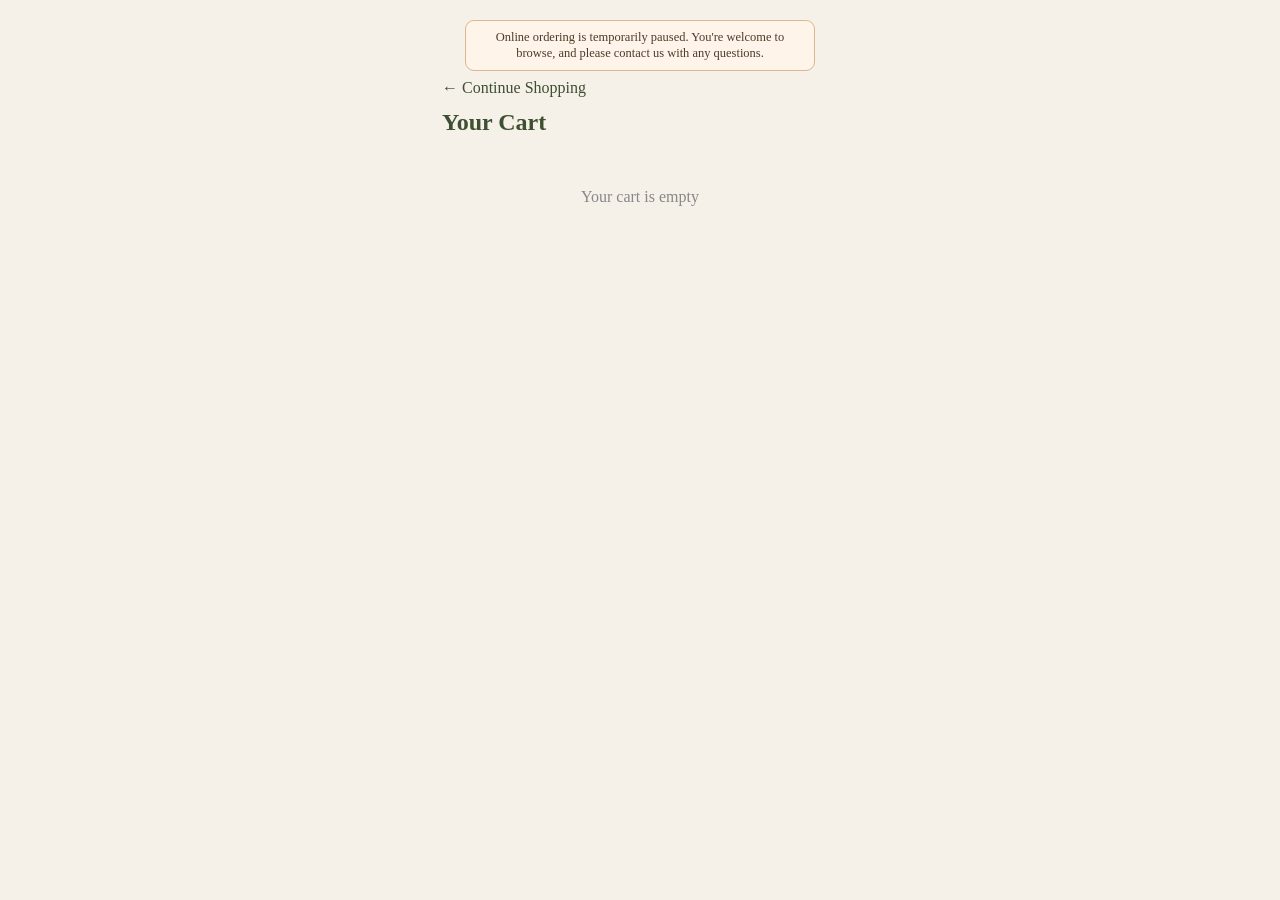
<file: cart.html>
<!DOCTYPE html>
<html lang="en">
<head>
  <meta charset="UTF-8">
  <meta name="viewport" content="width=device-width, initial-scale=1.0">
  <title>Cart - Wildwood & Willow</title>
  <link rel="stylesheet" href="css/style.css">
  <style>
    /* Detail pages may be taller than one screen; keep homepage sizing untouched. */
    html, body { height: auto; min-height: 100%; overflow-x: hidden; overflow-y: auto; }
    body { display: block; min-height: 100dvh; }
    .cart-page { padding: 12px 12px 32px; max-width: 420px; margin: 0 auto; background: #f5f0e8; min-height: 100dvh; }
    .cart-item { display: flex; gap: 10px; padding: 8px 0; border-bottom: 1px solid #eee; align-items: center; }
    .cart-item img { width: 60px; height: 60px; object-fit: contain; background: #faf8f5; border-radius: 4px; }
    .cart-item .info { flex: 1; min-width: 0; overflow-wrap: anywhere; }
    .cart-item .title { font-weight: bold; font-size: 0.9rem; }
    .cart-item .price { color: #c17a4a; font-size: 0.85rem; }
    .remove-btn { background: none; border: none; color: #75665a; font-size: 0.78rem; cursor: pointer; padding: 6px; }
    .qty-controls { display: flex; align-items: center; gap: 8px; margin-top: 7px; }
    .qty-btn { width: 30px; height: 30px; border: 1px solid #c5b9ab; border-radius: 6px; background: white; color: #3e4f32; font-size: 1.05rem; cursor: pointer; }
    .qty-value { min-width: 14px; text-align: center; font-size: .9rem; }
    .cart-summary { text-align: right; margin: 12px 0 6px; font-weight: bold; color: #3e4f32; }
    .checkout-note { color: #665b50; text-align: center; font-size: .8rem; line-height: 1.35; margin-top: 8px; }
    .checkout-btn:disabled { opacity: .55; cursor: not-allowed; }
    .checkout-btn { background: #c17a4a; color: white; border: none; padding: 12px; border-radius: 20px; width: 100%; margin-top: 16px; font-size: 1rem; }
    #guest-checkout label { display: block; margin: 10px 0; }
    #guest-checkout input, #guest-checkout select { display: block; box-sizing: border-box; width: 100%; padding: 9px; font: inherit; }
    #guest-receipt { overflow-wrap: anywhere; }
    .empty { text-align: center; padding: 40px 0; color: #888; }
  </style>
  <script src="/js/store-status.js?v=7" defer></script>
  <script src="/js/catalog.js?v=5"></script>
</head>
<body>
  <div class="cart-page">
    <a href="index.html" style="color:#3e4f32; text-decoration:none;">← Continue Shopping</a>
    <h2 style="color:#3e4f32; margin: 12px 0;">Your Cart</h2>
    <p id="cart-check-status" class="checkout-note" role="status">Checking current product details…</p>
    <div id="cart-items"></div>
    <form id="coupon-form" hidden style="margin:14px 0">
      <label for="coupon-code">Coupon code</label>
      <div style="display:flex;gap:6px;margin-top:5px"><input id="coupon-code" maxlength="80" autocomplete="off" style="min-width:0;flex:1;padding:9px;border:1px solid #c5b9ab;border-radius:6px"><button type="submit" class="qty-btn" style="width:auto;padding:0 12px">Apply</button><button type="button" id="coupon-remove" class="remove-btn">Remove</button></div>
      <p id="coupon-status" class="checkout-note" role="status"></p>
    </form>
    <div id="total" style="text-align:right; margin-top:12px; font-weight:bold;"></div>
    <form id="guest-checkout" hidden>
      <h3>Checkout</h3>
      <label>Name<input name="customerName" autocomplete="name" maxlength="120" required></label>
      <label>Email<input name="email" type="email" autocomplete="email" maxlength="200" required></label>
      <label>Phone <span>(optional)</span><input name="phone" type="tel" autocomplete="tel" maxlength="40"></label>
      <label>Street address<input name="street" autocomplete="address-line1" maxlength="150" required></label>
      <label>Apartment or unit <span>(optional)</span><input name="unit" autocomplete="address-line2" maxlength="80"></label>
      <label>City<input name="city" autocomplete="address-level2" maxlength="100" required></label>
      <label>State<input name="region" autocomplete="address-level1" maxlength="50" required></label>
      <label>U.S. ZIP code<input name="postalCode" inputmode="numeric" pattern="[0-9]{5}(-[0-9]{4})?" autocomplete="postal-code" maxlength="20" required></label>
      <label>Payment method<select name="paymentMethod" required><option value="">Choose a method</option><option value="cashapp">Cash App</option><option value="venmo">Venmo</option></select></label>
      <button class="checkout-btn" type="submit">Place order</button>
      <p id="guest-status" role="status"></p>
    </form>
    <section id="guest-receipt" hidden aria-label="Order confirmation">
      <h3>Order saved</h3>
      <p id="guest-order-detail"></p>
      <a id="guest-pay" target="_blank" rel="noopener noreferrer" hidden>Open payment app</a>
    </section>
    <section id="manual-payment" hidden aria-label="Manual payment options">
      <p class="checkout-note">Contact the store first to place your order and confirm your shipping details, coupon eligibility and final amount. Paying through these links does not submit an order or confirm payment on this site.</p>
      <a class="checkout-btn" style="display:block;text-align:center" href="https://venmo.com/u/WWBotanicals26" target="_blank" rel="noopener noreferrer">Open Venmo</a>
      <a class="checkout-btn" style="display:block;text-align:center" href="https://cash.app/$WWBotanicals26" target="_blank" rel="noopener noreferrer">Open Cash App</a>
    </section>
  </div>

  <script>
    let checkedItems = [];
    const ordersWorker = 'https://wildwood-willow-orders.jeromeleegriffin.workers.dev';
    const guestForm = document.getElementById('guest-checkout');
    const guestReceipt = document.getElementById('guest-receipt');
    const guestStatus = document.getElementById('guest-status');
    const guestButton = guestForm.querySelector('button[type="submit"]');
    let guestAvailable = false, guestSubmitting = false, displayedTotalCents = null;
    const checkoutRequests = new Map();
    let reviewedQuote;

    async function refreshGuestAvailability() {
      try {
        const response = await fetch(ordersWorker + '/health', {cache:'no-store'});
        guestAvailable = response.ok && (await response.json()).mode === 'guest-and-test';
      } catch {
        guestAvailable = false;
      }
      const cart = readCart();
      renderCart(cart, checkedSource !== JSON.stringify(cart));
    }

    guestForm.addEventListener('submit', async event => {
      event.preventDefault();
      const cart = readCart();
      const source = JSON.stringify(cart);
      if (guestForm.hidden || guestSubmitting || !guestAvailable ||
          !window.WWStoreAvailability?.isOrderingAllowed() || checkedSource !== source || !cart.length) return;
      const fields = Object.fromEntries(new FormData(guestForm));
      const quantities = new Map();
      for (const item of cart) quantities.set(item.slug, (quantities.get(item.slug) || 0) + itemQty(item));
      const details = {
        customerName:fields.customerName,email:fields.email,phone:fields.phone,
        address:{street:fields.street,unit:fields.unit,city:fields.city,region:fields.region,postalCode:fields.postalCode},
        items:Array.from(quantities, ([slug,qty]) => ({slug,qty})),coupon:activeCoupon,
        paymentMethod:fields.paymentMethod
      };
      const quoteKey = JSON.stringify(details);
      const expectedTotalCents = reviewedQuote?.key === quoteKey ? reviewedQuote.total : displayedTotalCents;
      guestSubmitting = true;
      guestButton.disabled = true;
      guestStatus.textContent = 'Saving your order…';
      try {
        const digest = await crypto.subtle.digest('SHA-256', new TextEncoder().encode(JSON.stringify(details)));
        const key = 'ww-guest-order:' + Array.from(new Uint8Array(digest), byte => byte.toString(16).padStart(2,'0')).join('');
        let requestId = checkoutRequests.get(key);
        try { requestId ||= sessionStorage.getItem(key); } catch {}
        requestId ||= crypto.randomUUID();
        checkoutRequests.set(key,requestId);
        try { sessionStorage.setItem(key,requestId); } catch {}
        const response = await fetch(ordersWorker + '/checkout', {
          method:'POST',headers:{'Content-Type':'application/json'},
          body:JSON.stringify({...details,requestId,expectedTotalCents})
        });
        const data = await response.json();
        if (!response.ok) {
          if (data.code === 'TOTAL_CHANGED') {
            await refreshCart();
            if (activeCoupon) await verifyCoupon();
            reviewedQuote = {key:quoteKey,total:data.totalCents};
            throw new Error('Review the updated total of ' + currency.format(data.totalCents/100) + ' (sales tax ' + currency.format(data.taxCents/100) + '), then select Place order again.');
          }
          throw new Error(data.error || 'Order could not be saved.');
        }
        const order = data.order;
        const amount = currency.format(order.totalCents / 100);
        const awaiting = order.status === 'awaiting_payment' && order.holdExpiresAt * 1000 > Date.now();
        const pay = document.getElementById('guest-pay');
        pay.href = fields.paymentMethod === 'cashapp' ? 'https://cash.app/$WWBotanicals26' : 'https://venmo.com/u/WWBotanicals26';
        pay.hidden = !awaiting;
        document.getElementById('guest-order-detail').textContent =
          order.id + ' · ' + amount + (order.taxCents ? ' including ' + currency.format(order.taxCents/100) + ' sales tax' : '') + ' · ' + (awaiting
            ? 'Awaiting payment. Your items are held until ' + new Date(order.holdExpiresAt * 1000).toLocaleTimeString() + '. Include the order number when paying.'
            : 'Current status: ' + order.status.replaceAll('_',' ') + '.');
        guestReceipt.hidden = false;
        guestForm.reset();
        if (JSON.stringify(readCart()) === source) saveCart([]);
        guestReceipt.scrollIntoView({block:'nearest'});
        guestStatus.textContent = '';
      } catch (error) {
        guestStatus.textContent = error.message || 'Order could not be saved. Try again.';
      } finally {
        guestSubmitting = false;
        guestButton.disabled = false;
      }
    });
    let activeCoupon = '', couponRules = [], couponReady = false, couponRequest = 0;
    const couponForm = document.getElementById('coupon-form');
    const couponInput = document.getElementById('coupon-code');
    const couponStatus = document.getElementById('coupon-status');
    function couponDiscount(total, shipping) {
      if (!activeCoupon) return 0;
      if (!couponReady) {couponStatus.textContent='Coupon could not be verified.';return 0;}
      const matches=couponRules.filter(c=>String(c.code||'').trim().toUpperCase()===activeCoupon);
      const c=matches.length===1?matches[0]:null;
      const today=new Intl.DateTimeFormat('en-CA',{timeZone:'America/Chicago',year:'numeric',month:'2-digit',day:'2-digit'}).format(new Date());
      const amount=Number(c?.amount), minimum=Number(c?.minimum??0);
      if(!c||c.enabled!==true||(c.expires&&(!/^\d{4}-\d{2}-\d{2}$/.test(c.expires)||c.expires<today))||(c.type!=='shipping'&&(!Number.isFinite(amount)||amount<=0))||!Number.isFinite(minimum)||minimum<0||!['fixed','percent','shipping'].includes(c.type)||(c.type==='percent'&&amount>100)){
        couponStatus.textContent='Invalid, disabled or expired coupon.';return 0;
      }
      if(total<Math.round(minimum*100)){couponStatus.textContent='Minimum subtotal: '+currency.format(minimum);return 0;}
      if(c.type==='shipping'){couponStatus.textContent='Coupon '+activeCoupon+' applied: free shipping.';return -shipping;}
      const discount=Math.min(total,Math.round(c.type==='percent'?total*amount/100:amount*100));
      couponStatus.textContent='Coupon '+activeCoupon+' applied: '+currency.format(discount/100)+' off.';
      return discount;
    }
    async function verifyCoupon(){
      const request=++couponRequest;
      couponReady=false;
      couponStatus.textContent='Checking coupon…';
      try{
        const res=await fetch('https://raw.githubusercontent.com/jeromeleegriffin/wildwood-willow/main/content/settings/coupons.json?v='+Date.now(),{cache:'no-store'});
        if(!res.ok)throw Error('Unavailable');
        const data=await res.json();
        if(request!==couponRequest)return;
        couponRules=Array.isArray(data.coupons)?data.coupons:[];couponReady=true;
      }catch{if(request!==couponRequest)return;couponRules=[];}
      renderCart(readCart(),checkedSource!==JSON.stringify(readCart()));
    }
    couponForm.addEventListener('submit',e=>{e.preventDefault();activeCoupon=couponInput.value.trim().toUpperCase();if(activeCoupon)verifyCoupon();else clearCoupon();});
    function clearCoupon(){++couponRequest;activeCoupon='';couponInput.value='';couponStatus.textContent='';renderCart(readCart(),checkedSource!==JSON.stringify(readCart()));}
    document.getElementById('coupon-remove').addEventListener('click',clearCoupon);
    let checkedSource = '';
    let refreshSerial = 0;
    const currency = new Intl.NumberFormat('en-US', {style:'currency',currency:'USD'});

    function readCart() {
      try {
        const value = JSON.parse(localStorage.getItem('ww-cart') || '[]');
        return Array.isArray(value) ? value.filter(item => item && typeof item === 'object') : [];
      } catch { return []; }
    }
    function saveCart(cart) {
      localStorage.setItem('ww-cart', JSON.stringify(cart));
      refreshCart();
    }
    function parsePrice(price) {
      if (typeof price === 'number') return Number.isFinite(price) && price >= 0 ? price : null;
      const text = String(price == null ? '' : price).trim();
      if (!/^\$?\s*\d+(?:,\d{3})*(?:\.\d{1,2})?$/.test(text)) return null;
      const amount = Number(text.replace(/[$,\s]/g,''));
      return Number.isFinite(amount) && amount >= 0 ? amount : null;
    }
    function itemQty(item) {
      return Math.max(1, Math.min(9999, Math.floor(Number(item.qty) || 1)));
    }
    async function refreshCart() {
      const request = ++refreshSerial;
      const cart = readCart();
      const source = JSON.stringify(cart);
      const status = document.getElementById('cart-check-status');
      status.textContent = cart.length ? 'Checking current prices and availability…' : '';
      checkedItems = [];
      checkedSource = '';
      renderCart(cart, true);
      if (!cart.length) { status.textContent = ''; return; }

      const checked = await Promise.all(cart.map(async (stored) => {
        const slug = String(stored.slug || '');
        if (!/^[a-z0-9_-]+$/i.test(slug)) return {stored, current:null};
        // Do not trust prices or titles saved in a visitor's browser.
        const current = await window.WWCatalog.document('products', slug, {freshOnly:true});
        return {stored, current:current?.variants?.length||current?.variants===null?null:current};
      }));
      // Prevent a late response from undoing the visitor's quantity edits.
      if (request !== refreshSerial || JSON.stringify(readCart()) !== source) return;
      checkedItems = checked;
      checkedSource = source;
      const unavailable = checked.filter(({current,stored}) => !current || parsePrice(current.price) === null || !(window.WWCatalog.stock(current) >= itemQty(stored))).length;
      status.textContent = unavailable
        ? unavailable + ' item(s) need attention. Prices or availability could not be verified.'
        : 'Prices verified against the latest product listings.';
      renderCart(cart, false);
    }
    function renderCart(cart, checking) {
      const container = document.getElementById('cart-items');
      const summary = document.getElementById('total');
      const payments = document.getElementById('manual-payment');
      payments.hidden = true;
      guestForm.hidden = true;
      displayedTotalCents = null;
      couponForm.hidden = !cart.length;
      container.replaceChildren();
      if (!cart.length) {
        const empty = document.createElement('div');
        empty.className = 'empty';
        empty.textContent = 'Your cart is empty';
        container.append(empty);
        summary.textContent = '';
        return;
      }
      let count = 0, total = 0, unavailable = false, changed = false;
      const requested = new Map();
      cart.forEach(item => requested.set(item.slug,(requested.get(item.slug)||0)+itemQty(item)));
      cart.forEach((stored, index) => {
        const qty = itemQty(stored);
        count += qty;
        const current = !checking && checkedSource === JSON.stringify(cart)
          ? checkedItems[index]?.current : null;
        const price = current ? parsePrice(current.price) : null;
        const stock = window.WWCatalog.stock(current);
        if (price === null || stock === null || stock < requested.get(stored.slug)) unavailable = true;
        else {
          total += Math.round(price * 100) * qty;
          if (parsePrice(stored.price) !== price) changed = true;
        }
        const row = document.createElement('div');
        row.className = 'cart-item';
        if (current?.image_thumb || current?.image_full || current?.image || stored.image) {
          const img = document.createElement('img');
          const image = current?.image_thumb || current?.image_full || current?.image || stored.image;
          img.src = window.WWCatalog.image(image);
          img.alt = '';
          row.append(img);
        }
        const info = document.createElement('div');
        info.className = 'info';
        const title = document.createElement('div');
        title.className = 'title';
        title.textContent = current?.title || stored.title || 'Product';
        const amount = document.createElement('div');
        amount.className = 'price';
        amount.textContent = checking ? 'Checking current price…'
          : stock === 0 ? 'Temporarily Sold Out'
          : stock === null ? 'Stock not confirmed'
          : stock < requested.get(stored.slug) ? 'Only ' + stock + ' available. Reduce the cart quantity.'
          : price === null ? 'Unavailable or price not confirmed'
          : currency.format(price) + ' each';
        info.append(title,amount);
        const controls = document.createElement('div');
        controls.className = 'qty-controls';
        const minus = document.createElement('button');
        minus.type = 'button'; minus.className = 'qty-btn'; minus.textContent = '−';
        minus.setAttribute('aria-label','Decrease quantity of '+title.textContent);
        minus.addEventListener('click', () => changeQty(index,-1));
        const number = document.createElement('span');
        number.className = 'qty-value'; number.textContent = String(qty);
        const plus = document.createElement('button');
        plus.type = 'button'; plus.className = 'qty-btn'; plus.textContent = '+';
        plus.disabled = !window.WWStoreAvailability?.isOrderingAllowed() || stock === null || requested.get(stored.slug) >= stock;
        plus.setAttribute('aria-label','Increase quantity of '+title.textContent);
        plus.addEventListener('click', () => changeQty(index,1));
        controls.append(minus,number,plus);
        info.append(controls);
        const remove = document.createElement('button');
        remove.type = 'button'; remove.className = 'remove-btn';
        remove.textContent = 'Remove'; remove.addEventListener('click',()=>removeItem(index));
        row.append(info,remove);container.append(row);
      });
      const shipping = count && total <= 10000 ? 800 : 0;
      const discount = !checking && !unavailable ? couponDiscount(total, shipping) : 0;
      summary.textContent = count + ' item' + (count === 1 ? '' : 's') +
        (checking ? ' · Verifying prices…'
          : unavailable ? ' · Total unavailable until all items are verified'
          : ' · Subtotal: ' + currency.format(total/100) + ' · Shipping: ' + (shipping && discount>=0 ? currency.format(shipping/100) : 'Free') + (discount>0 ? ' · Coupon: −'+currency.format(discount/100) : '') + ' · Total: ' + currency.format((total+shipping-Math.abs(discount))/100));
      const checkoutReady = !checking && !unavailable && window.WWStoreAvailability?.isOrderingAllowed();
      guestForm.hidden = !checkoutReady || !guestAvailable;
      if (checkoutReady) displayedTotalCents = total + shipping - Math.abs(discount);
      payments.hidden = !checkoutReady || guestAvailable;
      if (changed && !unavailable) {
        document.getElementById('cart-check-status').textContent =
          'Product prices have changed. The total above uses current prices.';
      }
    }
    function changeQty(index,delta) {
      const cart=readCart();
      if (!cart[index]) return;
      const next=itemQty(cart[index])+delta;
      if (delta > 0) {
        const stock = checkedSource === JSON.stringify(cart) ? window.WWCatalog.stock(checkedItems[index]?.current) : null;
        const requested = cart.filter(item => item.slug === cart[index].slug).reduce((sum,item) => sum+itemQty(item),0);
        if (!window.WWStoreAvailability?.isOrderingAllowed() || stock === null || requested >= stock) return;
      }
      if (next < 1) cart.splice(index,1);
      else cart[index].qty=next;
      saveCart(cart);
    }
    function removeItem(index) {
      const cart=readCart();cart.splice(index,1);saveCart(cart);
    }
    window.addEventListener('pageshow', e => {if (e.persisted) refreshCart();});
    document.addEventListener('ww:store-status', () => renderCart(readCart(), checkedSource !== JSON.stringify(readCart())));
    refreshCart();
    refreshGuestAvailability();
  </script>
</body>
</html>
</file>
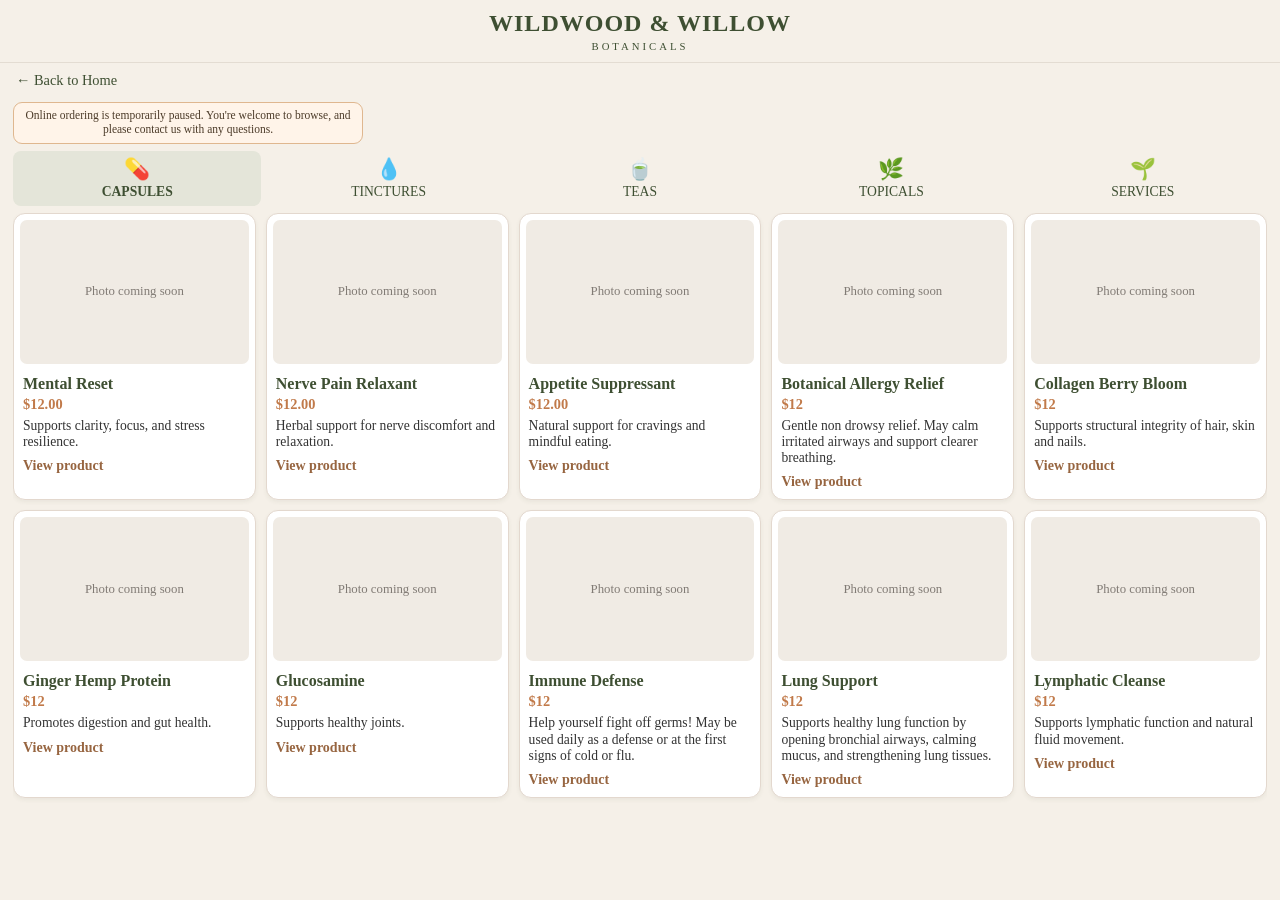
<file: category.html>
<!DOCTYPE html>
<html lang="en">
<head>
<meta charset="UTF-8">
<meta name="viewport" content="width=device-width, initial-scale=1.0">
<title>Categories | Wildwood & Willow Botanicals</title>
<style>
:root{--olive:#3e4f32;--terra:#c17a4a;--cream:#f5f0e8}
*{box-sizing:border-box}
html,body{margin:0;min-height:100%;background:var(--cream);color:#333;font-family:Georgia,serif}
body{max-width:420px;margin:0 auto}
.header{position:relative;padding:18px 16px 10px;text-align:center;border-bottom:1px solid #e3dcd2}
.brand{color:var(--olive);font-size:1.13rem;font-weight:bold;letter-spacing:1px}
.subtitle{font-size:.67rem;letter-spacing:3px;color:var(--olive);margin-top:3px}
.back{display:inline-block;padding:12px 16px;color:var(--olive);text-decoration:none;font-size:.9rem}
main{padding:0 13px 26px}
h1{text-align:center;color:var(--olive);font-size:1.45rem;letter-spacing:1px;margin:10px 0 5px}
.intro{text-align:center;color:#665f57;font-size:.83rem;margin:0 0 16px}
nav.categories{display:grid;grid-template-columns:repeat(5,minmax(0,1fr));gap:3px;margin:7px 0 12px}
.categories a{display:flex;flex-direction:column;align-items:center;padding:6px 1px;text-align:center;text-decoration:none;color:var(--olive);font-size:.6rem;border-radius:8px;min-width:0}
.categories a span{font-size:1.3rem;margin-bottom:3px}
.categories a[aria-current="page"]{background:#e4e5d9;font-weight:bold}
#items{display:grid;grid-template-columns:repeat(2,minmax(0,1fr));gap:10px}
.item{display:flex;flex-direction:column;background:white;border:1px solid #e3d8ce;border-radius:12px;overflow:hidden;text-decoration:none;color:inherit;text-align:left;min-width:0;box-shadow:0 2px 4px #3e4f3210}
button.item{width:100%;font:inherit;cursor:pointer}
.photo{height:125px;display:flex;justify-content:center;align-items:center;background:#f0ebe4;margin:7px;border-radius:7px;overflow:hidden;color:#817b75;font-size:.8rem;text-align:center}
.photo img{width:100%;height:100%;object-fit:contain}
.photo img.product-thumbnail{object-fit:cover;object-position:center}
.item-info{padding:3px 10px 12px}
.item h2{font-size:1rem;line-height:1.14;color:var(--olive);margin:0 0 4px}
.item .price{font-size:.9rem;color:var(--terra);font-weight:bold;margin-bottom:5px}
.item p{font-size:.79rem;line-height:1.3;margin:3px 0}
.action{display:block;font-size:.72rem;color:#976540;margin-top:9px;font-weight:bold}
.message{grid-column:1/-1;padding:30px 15px;text-align:center;background:#fffcf8;border-radius:12px;color:var(--olive);line-height:1.5}
.overlay[hidden]{display:none}
.overlay{position:fixed;inset:0;z-index:1000;background:#283825;display:flex;justify-content:center;align-items:center;padding:18px}
.dialog{background:#fffdf8;border-radius:16px;border:2px solid #d9ccbb;position:relative;padding:30px 22px 22px;width:100%;max-width:370px;max-height:85dvh;overflow-y:auto}
.dialog h2{font-size:1.4rem;color:var(--olive);margin:0 34px 14px 0}
.dialog p{line-height:1.45;font-size:.95rem}
.dialog .close-x{position:absolute;right:8px;top:6px;background:none;border:0;font-size:2rem;color:var(--olive);padding:4px 10px}
.dialog .close-btn{background:var(--olive);border:0;color:white;border-radius:26px;padding:12px;width:100%;font:inherit;margin-top:8px}
.dialog a{display:block;color:var(--olive);white-space:nowrap;margin:8px 0 14px}
@media(max-width:330px){.brand{font-size:.96rem}.categories a{font-size:.52rem}.photo{height:100px}}
html,body{height:100%;overflow:hidden}
body{height:100dvh;display:flex;flex-direction:column;max-width:720px}
.header,.back{flex:none}
.header{padding:clamp(5px,1.5dvh,18px) 16px 6px}
.back{padding:clamp(5px,1dvh,12px) 16px}
main{flex:1;min-height:0;display:flex;flex-direction:column;padding:0 13px max(6px,env(safe-area-inset-bottom))}
#ww-order-notice{flex:none;margin:4px 0!important;padding:6px!important;font-size:.72rem!important;line-height:1.2!important}
h1{flex:none;margin:5px 0 3px}.intro{flex:none;margin:0 0 5px}
nav.categories{flex:none;margin:3px 0 7px}
#items{flex:1;min-height:0;grid-template-rows:minmax(0,1fr);gap:10px;overflow:hidden}
.item{min-height:0;max-height:100%;padding:0;justify-content:flex-start}
.photo{height:auto;aspect-ratio:2/1;flex:0 1 auto;min-height:0;max-height:48%;margin:7px}
.photo img{object-fit:contain}
.item-info{min-height:0;overflow:hidden;padding:3px 8px 8px;display:flex;flex-direction:column;flex:1}
.item h2,.item .price,.action{flex:none;overflow-wrap:anywhere}
.item p{min-height:0;overflow:hidden;display:-webkit-box;-webkit-box-orient:vertical;-webkit-line-clamp:5}
.action{margin-top:auto;padding-top:4px}
.pager{flex:none;display:flex;align-items:center;justify-content:center;gap:12px;padding:6px 0 0;color:var(--olive);font-size:.82rem}
.pager button{min-width:48px;min-height:36px;background:#fffdf8;border:1px solid #d9ccbb;border-radius:10px;color:var(--olive);font:inherit;font-weight:bold;cursor:pointer}
.pager button:disabled{opacity:.35;cursor:default}.pager[hidden]{display:none}
@media(max-height:500px){.header{padding:3px}.subtitle,.intro{display:none}.back{padding:3px 10px}h1{font-size:1rem;margin:2px} .categories a{padding:2px}.categories a span{font-size:.9rem;margin:0}nav.categories{margin:2px 0}#ww-order-notice{font-size:.65rem!important;padding:3px!important}.photo{max-height:40%;margin:4px}.item-info{padding:2px 5px}.item h2{font-size:.8rem}.item p{font-size:.68rem;-webkit-line-clamp:2}.action{font-size:.65rem}.pager{padding:2px}.pager button{min-height:28px}}
/* Category browsing: full copy and uncropped photos, with compact two-row pages. */
body.compact-catalog{max-width:1100px}
.compact-catalog #items{grid-template-rows:repeat(2,minmax(0,1fr));gap:8px}
.compact-catalog .photo{aspect-ratio:auto;height:clamp(52px,12dvh,110px);max-height:none;flex:none;margin:5px 5px 2px}
.compact-catalog .photo img.product-thumbnail{object-fit:contain}
.compact-catalog .item-info{flex:0 0 auto;overflow:visible;padding:3px 7px 6px}
.compact-catalog .item h2{font-size:.94rem;line-height:1.12;margin-bottom:3px}
.compact-catalog .item .price{margin-bottom:2px}
.compact-catalog .item p{display:block;overflow:visible;-webkit-line-clamp:unset;font-size:.875rem;line-height:1.18;flex:none}
.compact-catalog .action{font-size:.875rem;margin-top:3px;padding-top:2px}
@media(min-width:760px){.compact-catalog #items{grid-template-columns:repeat(3,minmax(0,1fr))}.compact-catalog .photo{height:clamp(70px,17dvh,170px)}.compact-catalog .item h2{font-size:1.1rem}.compact-catalog .item p{font-size:1rem}}
/* If full copy cannot fit, let the page grow rather than hide information. */
body.compact-catalog.catalog-overflow{height:auto;min-height:100dvh;overflow:visible}
html:has(body.catalog-overflow){height:auto;overflow:auto}
.catalog-overflow main{flex:none}.catalog-overflow #items{flex:none;grid-template-rows:auto auto;overflow:visible}.catalog-overflow .item{max-height:none}
/* Reserve pager space first; all thumbnails share one measured height. */
.compact-catalog .photo{height:var(--catalog-photo-height,clamp(28px,8dvh,85px))}
.compact-catalog .pager{padding:4px 0 max(4px,env(safe-area-inset-bottom));background:var(--cream)}
.catalog-overflow .pager{position:sticky;bottom:0;z-index:5}
@media(max-width:759px){
.compact-catalog .header{padding:7px 12px 5px}
.compact-catalog .back{padding:5px 14px}
.compact-catalog nav.categories{margin:3px 0 5px}
.compact-catalog .categories a{padding:4px 1px}
.compact-catalog .categories a span{font-size:1.2rem;margin-bottom:1px}
.compact-catalog .photo{height:var(--catalog-photo-height,clamp(52px,14dvh,105px));margin:5px 5px 1px}
.compact-catalog .item-info{padding:2px 7px 5px}
.compact-catalog .item h2{font-size:.84rem;line-height:1.08;margin-bottom:2px}
.compact-catalog .item .price{font-size:.78rem;margin-bottom:2px}
.compact-catalog .item p{font-size:.75rem;line-height:1.13;margin:2px 0}
.compact-catalog .action{font-size:.76rem;margin-top:2px;padding-top:1px}
.compact-catalog #items{gap:6px}
}
/* Match homepage thumbnail presentation; full originals remain on product pages. */
.compact-catalog .photo img{object-fit:cover;object-position:center}
.compact-catalog .photo img.product-thumbnail{object-fit:cover;object-position:center}
@media(max-width:759px){
.compact-catalog .photo{height:var(--catalog-photo-height,clamp(58px,13dvh,95px))}
.compact-catalog .item h2{font-size:.82rem}
.compact-catalog .item p{font-size:.72rem;line-height:1.15}
.compact-catalog .action{font-size:.73rem}
}
@media(min-width:760px){
 body.compact-catalog{max-width:1600px;width:100%}
 .compact-catalog .header{padding:10px 16px}
 .compact-catalog .brand{font-size:1.5rem}
 .compact-catalog .categories a{font-size:.85rem}
 .compact-catalog #items{grid-template-columns:repeat(var(--catalog-columns,3),minmax(0,1fr));grid-template-rows:none;grid-auto-rows:max-content;align-content:start;gap:10px;overflow:auto}
 .compact-catalog .item{max-height:none}
 .compact-catalog .photo{height:clamp(85px,16vh,165px);margin:6px}
 .compact-catalog .photo img,.compact-catalog .photo img.product-thumbnail{object-fit:contain}
 .compact-catalog .item-info{padding:5px 9px 9px}
 .compact-catalog .item h2{font-size:1rem}
 .compact-catalog .item p{font-size:.85rem;line-height:1.2}
 .compact-catalog .pager{padding:8px}
}
.dialog { background: linear-gradient(145deg,#fffdf8,#f5e8d3); border: 1px solid #b8945e; border-radius: 16px; box-shadow: inset 0 0 0 4px #fffaf0,inset 0 0 0 5px #decca9,0 12px 35px #30251d33; max-width: 610px; padding: clamp(30px,5vw,42px); }
.dialog h2 { font-size: clamp(1.5rem,3vw,2rem); }
.dialog p { font-size: 1rem; }
@media (max-width: 759px) {
  .dialog { padding: 21px 17px 15px; max-height: calc(100dvh - 28px); }
  .dialog h2 { font-size: 1.32rem; margin-bottom: 8px; }
  .dialog p { font-size: .92rem; line-height: 1.32; margin-bottom: 9px; }
  .dialog a { display: inline; margin: 0; }
  .dialog .close-btn { padding: 9px; margin-top: 4px; }
}
</style>
  <script src="/js/store-status.js?v=7" defer></script>
  <script src="/js/catalog.js?v=6"></script>
</head>
<body>
<header class="header">
 <div class="brand">WILDWOOD &amp; WILLOW</div>
 <div class="subtitle">BOTANICALS</div>
</header>
<a class="back" href="index.html">← Back to Home</a>
<main>
 <nav class="categories" aria-label="Browse categories">
  <a href="category.html?category=Capsules" data-category="Capsules"><span>💊</span>CAPSULES</a>
  <a href="category.html?category=Tinctures" data-category="Tinctures"><span>💧</span>TINCTURES</a>
  <a href="category.html?category=Teas" data-category="Teas"><span>🍵</span>TEAS</a>
  <a href="category.html?category=Topicals" data-category="Topicals"><span>🌿</span>TOPICALS</a>
  <a href="category.html?category=Services" data-category="Services"><span>🌱</span>SERVICES</a>
 </nav>
 <div id="items" aria-live="polite"><div class="message">Loading…</div></div>
 <nav class="pager" id="catalog-pager" aria-label="Catalog pages" hidden><button type="button" id="prev-page" aria-label="Previous page">←</button><span id="page-count" aria-live="polite"></span><button type="button" id="next-page" aria-label="Next page">→</button></nav>
</main>
<div class="overlay" id="overlay" hidden>
 <section class="dialog" role="dialog" aria-modal="true" aria-labelledby="dialog-title" tabindex="-1">
  <button type="button" class="close-x" aria-label="Close">×</button>
  <h2 id="dialog-title"></h2>
  <p id="dialog-summary"></p>
  <p id="dialog-details"></p>
  <p>For questions or availability, call:</p>
  <a id="dialog-phone" href="tel:5074301250">507-430-1250</a>
  <button type="button" class="close-btn">Close</button>
 </section>
</div>
<script>
(function(){
 const categories=['Capsules','Tinctures','Teas','Topicals','Services'];
 const chosen=new URLSearchParams(location.search).get('category') || 'Capsules';
 const category=categories.find(x=>x.toLowerCase()===chosen.toLowerCase()) || 'Capsules';
 const services=category==='Services';
 document.title=category+' | Wildwood & Willow Botanicals';
 document.querySelectorAll('[data-category]').forEach(a=>{if(a.dataset.category===category)a.setAttribute('aria-current','page')});
 const list=document.getElementById('items');
 const pager=document.getElementById('catalog-pager'),prev=document.getElementById('prev-page'),next=document.getElementById('next-page');
 let allItems=[],page=0;
 function pageCapacity(){
   if(innerWidth<760)return 4;
   const columns=Math.max(3,Math.min(7,Math.floor((Math.min(innerWidth,1600)-26)/210)));
   list.style.setProperty('--catalog-columns',columns);
   const rows=Math.max(1,Math.min(4,Math.floor((innerHeight-220)/(Math.min(165,Math.max(85,innerHeight*.16))+125))));
   return columns*rows;
 }
 let perPage=pageCapacity();
 document.body.classList.add('compact-catalog');
 function resizeCatalog(){const first=page*perPage;perPage=pageCapacity();page=Math.floor(first/perPage);render(allItems)}
 window.addEventListener('resize',resizeCatalog);
 window.visualViewport?.addEventListener('resize',resizeCatalog);
 const layoutObserver=new ResizeObserver(()=>fitCatalog());
 layoutObserver.observe(list);
 function changePage(delta){page=Math.max(0,Math.min(Math.ceil(allItems.length/perPage)-1,page+delta));render(allItems)}
 prev.addEventListener('click',()=>changePage(-1));next.addEventListener('click',()=>changePage(1));
  // Horizontal swipes change pages; ordinary taps still open the selected item.
  function bindCatalogSwipe(surface, change) {
    let start = null, suppressUntil = 0;
    surface.style.touchAction = 'pan-y pinch-zoom';
    surface.addEventListener('touchstart', e => {
      start = e.touches.length === 1 ? {x:e.touches[0].clientX,y:e.touches[0].clientY} : null;
    }, {passive:true});
    surface.addEventListener('touchcancel', () => {start=null}, {passive:true});
    surface.addEventListener('touchend', e => {
      if (!start || e.changedTouches.length !== 1 || e.touches.length) {start=null;return}
      const dx=e.changedTouches[0].clientX-start.x, dy=e.changedTouches[0].clientY-start.y;
      start=null;
      if (Math.abs(dx)<45 || Math.abs(dx)<Math.abs(dy)*1.4) return;
      suppressUntil=Date.now()+450;
      if(e.cancelable)e.preventDefault();
      change(dx<0?1:-1);
    }, {passive:false});
    surface.addEventListener('click', e => {
      if(Date.now()<suppressUntil){e.preventDefault();e.stopImmediatePropagation()}
    }, true);
  }
  bindCatalogSwipe(list, changePage);

 const overlay=document.getElementById('overlay');
 let lastFocus;
 const knownProducts=['arnica-aloe-cream','mental-reset','nerve-pain-relaxant','appetite-suppressant'];
 const knownServices=['reflexology','vibration-therapy','foot-detox','massage-chair'];
 function openService(item){
   lastFocus=document.activeElement;
   document.getElementById('dialog-title').textContent=item.title||'Service';
   document.getElementById('dialog-summary').textContent=item.description||'';
   document.getElementById('dialog-details').textContent=item.details||'Contact the store to learn more about this service.';
   overlay.hidden=false;
   overlay.querySelector('.close-x').focus();
 }
 function closeService(){overlay.hidden=true;if(lastFocus&&lastFocus.isConnected)lastFocus.focus()}
 overlay.querySelectorAll('button').forEach(b=>b.addEventListener('click',closeService));
 overlay.addEventListener('click',e=>{if(e.target===overlay)closeService()});
 document.addEventListener('keydown',e=>{if(e.key==='Escape'&&!overlay.hidden)closeService()});
 function render(items){
   document.body.classList.remove('catalog-overflow');
   allItems=items;
   const pages=Math.max(1,Math.ceil(items.length/perPage));page=Math.max(0,Math.min(page,pages-1));
   pager.hidden=pages<=1;prev.disabled=page===0;next.disabled=page===pages-1;
   document.getElementById('page-count').textContent=(page+1)+' of '+pages;
   list.replaceChildren();
   if(!items.length){
     const message=document.createElement('div');
     message.className='message';
     message.textContent=services?'No services are listed yet. Please check back soon.':'No '+category.toLowerCase()+' products are listed yet. Please check back soon.';
     list.append(message);
     return;
   }
   items.slice(page*perPage,(page+1)*perPage).forEach(item=>{
     const card=document.createElement(services?'button':'a');
     card.className='item';
     if(services){card.type='button';card.addEventListener('click',()=>openService(item))}
     else card.href='product.html?p='+encodeURIComponent(item.slug)+'&type=products';
     const photo=document.createElement('div');photo.className='photo';
     const cardPhoto=services ? item.image : (item.image_thumb || item.image_full || item.image);
     if(cardPhoto){
       const img=document.createElement('img');img.src=window.WWCatalog.image(cardPhoto);img.alt='';if(!services)img.className='product-thumbnail';
       img.onerror=()=>{img.remove();photo.textContent='Photo coming soon'};
       photo.append(img);
     }else photo.textContent='Photo coming soon';
     const info=document.createElement('div');info.className='item-info';
     const name=document.createElement('h2');name.textContent=item.title||'Item';
     info.append(name);
     if(!services&&WWCatalog.displayPrice(item)){const price=document.createElement('div');price.className='price';price.textContent=WWCatalog.displayPrice(item);info.append(price)}
     const description=document.createElement('p');description.textContent=item.description||'';info.append(description);
     const action=document.createElement('span');action.className='action';action.textContent=services?'More information':'View product';info.append(action);
     card.append(photo,info);list.append(card);
   })
   requestAnimationFrame(fitCatalog);
 }
 function fitCatalog(){
     if(innerWidth>=760)return;
     if(document.body.classList.contains('catalog-overflow'))return;
     const cards=[...list.querySelectorAll('.item')];
     list.style.removeProperty('--catalog-photo-height');
     const photos=cards.map(card=>card.querySelector('.photo'));
     const preferred=Math.min(...photos.map(photo=>photo.getBoundingClientRect().height));
     if(photos.length){
       const excess=Math.max(0,...cards.map(card=>card.querySelector('.item-info').getBoundingClientRect().bottom-card.getBoundingClientRect().bottom+5));
       list.style.setProperty('--catalog-photo-height',Math.max(52,Math.floor(preferred-excess-2))+'px');
     }
     const clipped=cards.some(card=>card.querySelector('.action').getBoundingClientRect().bottom>card.getBoundingClientRect().bottom-2);
     document.body.classList.toggle('catalog-overflow',clipped);
 }
 async function init(){
   const folder=services?'services':'products';
   const found=await window.WWCatalog.list(folder);
   render(services?found:found.filter(x=>(x.category||'').toLowerCase()===category.toLowerCase()));
   if (services) {
     const requested = new URLSearchParams(location.search).get('service');
     const selected = found.find(item => item.slug === requested);
     if (selected) openService(selected);
   }
   if(services){
     try{
       const res=await fetch('/content/settings/contact.md?v=' + Date.now(),{cache:'no-store'});
       const contact=res.ok ? window.WWCatalog.parse(await res.text()) : null;
       if(contact&&contact.phone){
         const p=document.getElementById('dialog-phone');
         p.textContent=contact.phone;p.href='tel:'+contact.phone.replace(/[^\d+]/g,'');
       }
     }catch(e){}
   }
 }
 init();
})();
</script>
</body>
</html>
</file>
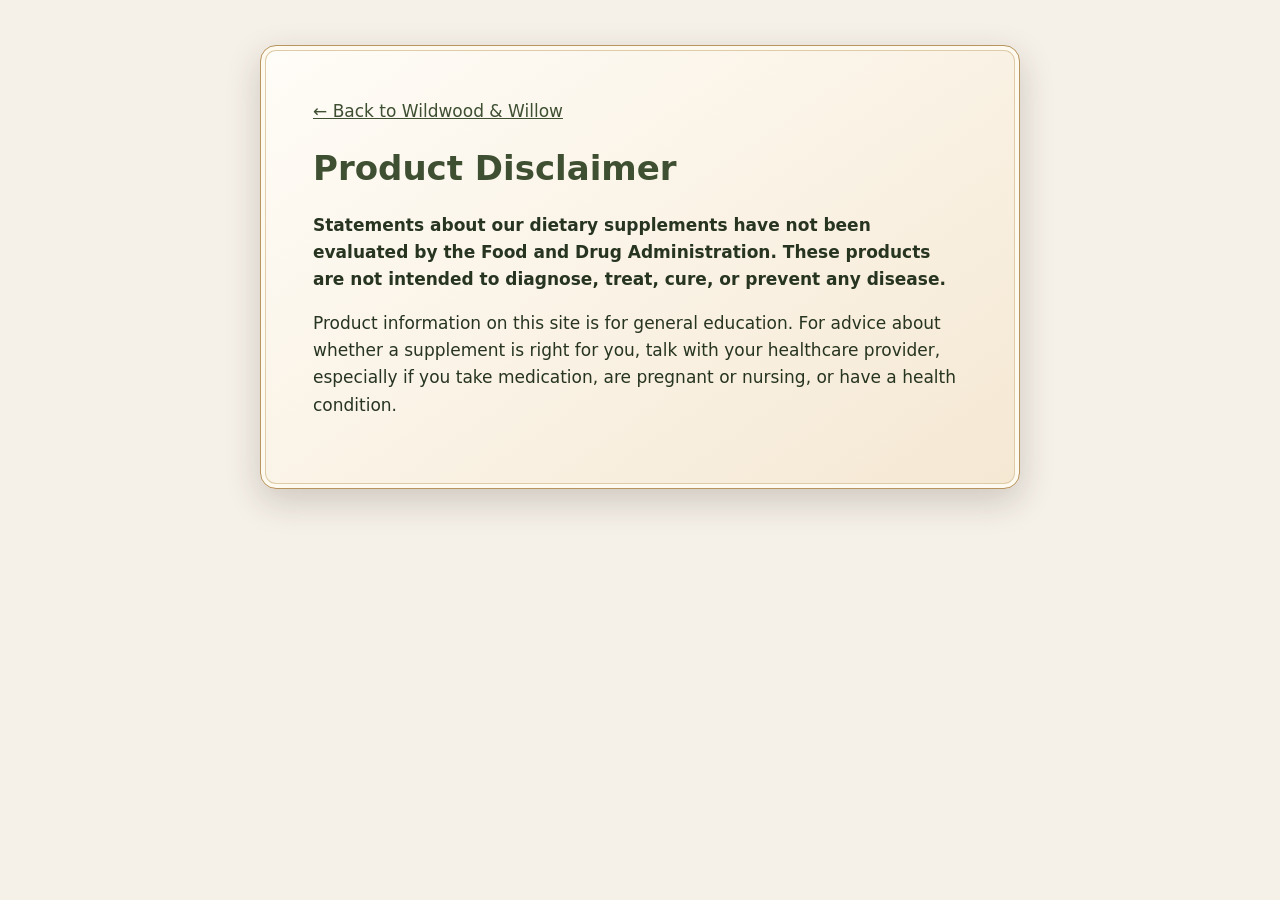
<file: disclaimer.html>
<!doctype html>
<html lang="en">
<head>
  <meta charset="utf-8">
  <meta name="viewport" content="width=device-width, initial-scale=1">
  <title>Product Disclaimer · Wildwood &amp; Willow Botanicals</title>
  <style>
    body { margin: 0; background: #f5f0e8; color: #263420; font: 17px/1.6 system-ui, sans-serif; }
    main { max-width: 42rem; margin: auto; padding: 24px; }
    a { color: #3e4f32; }
    h1 { line-height: 1.2; }
      main { background: linear-gradient(145deg,#fffdf8,#f5e8d3); border: 1px solid #b8945e; border-radius: 16px; box-shadow: inset 0 0 0 4px #fffaf0,inset 0 0 0 5px #decca9,0 12px 35px #30251d33; box-sizing: border-box; width: min(760px, calc(100% - 24px)); max-width: none; margin: clamp(12px,5vh,56px) auto; padding: clamp(22px,5vw,52px); overflow-wrap: anywhere; }
    h1 { color: #3e4f32; }
  </style>
  <script src="/js/menu-pages.js?v=1" defer></script>
</head>
<body>
  <main data-menu-page="disclaimer">
    <a href="./">← Back to Wildwood &amp; Willow</a>
    <h1 id="menu-page-title">Product Disclaimer</h1>
    <div id="menu-page-body">
    <p><strong>Statements about our dietary supplements have not been evaluated by the Food and Drug Administration. These products are not intended to diagnose, treat, cure, or prevent any disease.</strong></p>
    <p>Product information on this site is for general education. For advice about whether a supplement is right for you, talk with your healthcare provider, especially if you take medication, are pregnant or nursing, or have a health condition.</p>
    </div>
  </main>
</body>
</html>
</file>
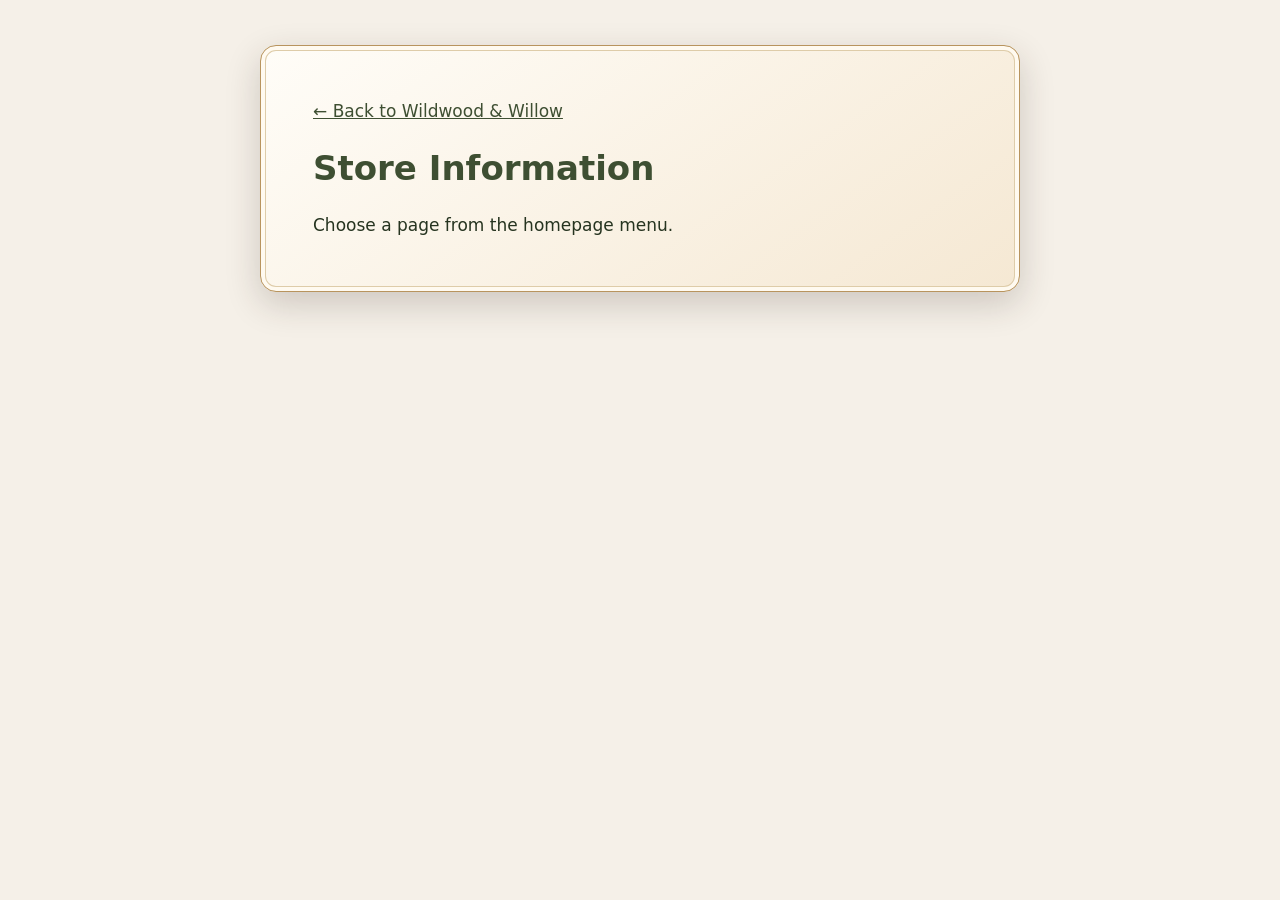
<file: menu-info.html>
<!doctype html>
<html lang="en">
<head>
  <meta charset="utf-8">
  <meta name="viewport" content="width=device-width, initial-scale=1">
  <title>Store Information · Wildwood &amp; Willow Botanicals</title>
  <style>
    body { margin: 0; background: #f5f0e8; color: #263420; font: 17px/1.6 system-ui, sans-serif; }
    main { max-width: 42rem; margin: auto; padding: 24px; }
    a { color: #3e4f32; }
    h1 { line-height: 1.2; }
      main { background: linear-gradient(145deg,#fffdf8,#f5e8d3); border: 1px solid #b8945e; border-radius: 16px; box-shadow: inset 0 0 0 4px #fffaf0,inset 0 0 0 5px #decca9,0 12px 35px #30251d33; box-sizing: border-box; width: min(760px, calc(100% - 24px)); max-width: none; margin: clamp(12px,5vh,56px) auto; padding: clamp(22px,5vw,52px); overflow-wrap: anywhere; }
    h1 { color: #3e4f32; }
  </style>
  <script src="/js/menu-pages.js?v=2" defer></script>
</head>
<body>
  <main data-menu-page="selected">
    <a href="./">← Back to Wildwood &amp; Willow</a>
    <h1 id="menu-page-title">Store Information</h1>
    <div id="menu-page-body" aria-live="polite"><p>Loading store information…</p></div>
    <p hidden><a id="facebook-link" target="_blank" rel="noopener noreferrer">Follow us on Facebook</a></p>
    <ul id="website-links" hidden style="padding-inline-start: 1.4em; overflow-wrap: anywhere"></ul>
    <p id="contact-shortcut" hidden><a href="/#contact">View phone, address, and store hours</a></p>
  </main>
</body>
</html>
</file>
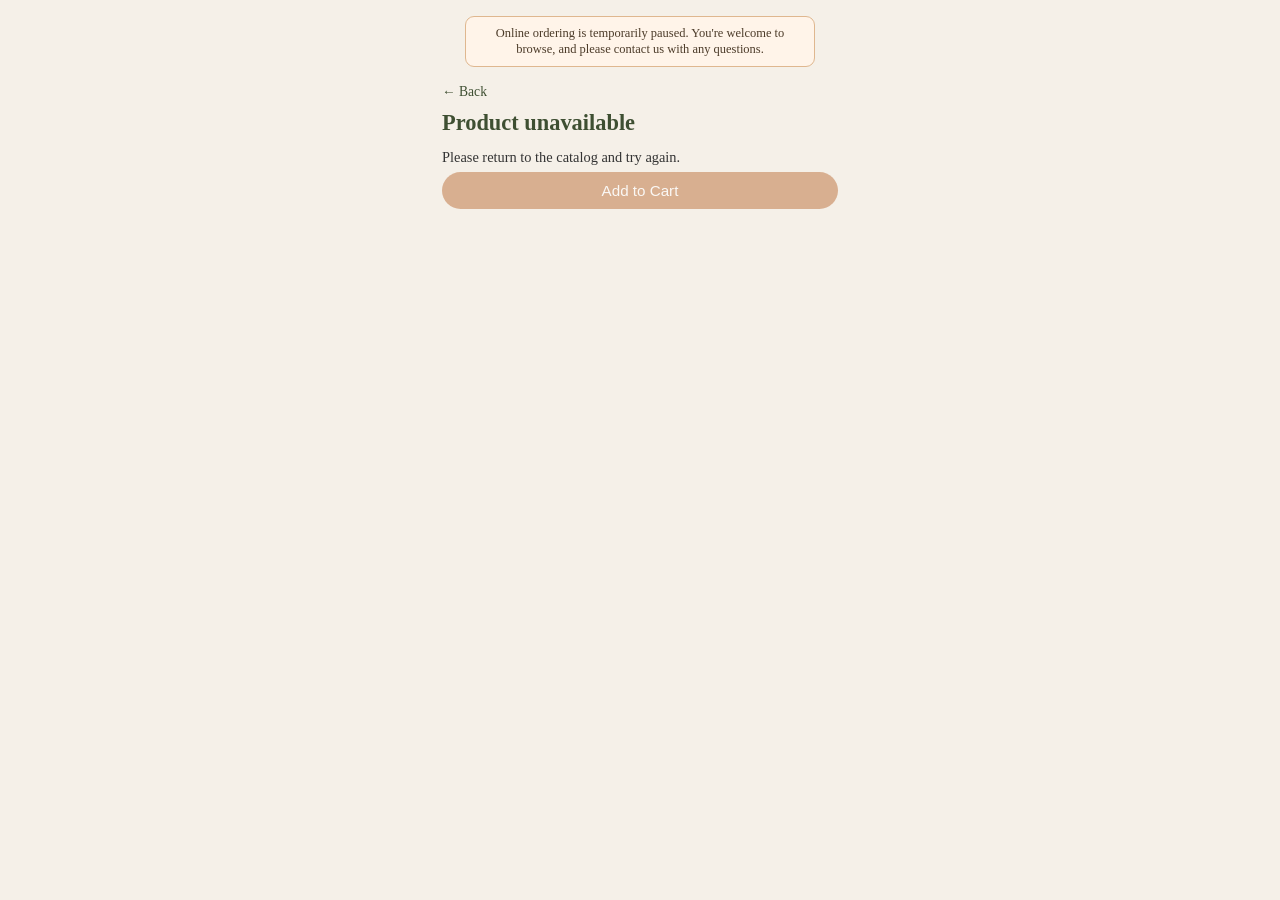
<file: product.html>
<!DOCTYPE html>
<html lang="en">
<head>
  <meta charset="UTF-8">
  <meta name="viewport" content="width=device-width, initial-scale=1.0">
  <title>Product - Wildwood & Willow</title>
  <link rel="stylesheet" href="css/style.css">
  <style>
    /* Detail page fits the phone viewport; homepage styles are unchanged. */
    html, body { height: 100%; height: 100dvh; overflow: hidden; }
    body { display: block; height: 100dvh; min-height: 0; }
    .product-page {
      width: 100%; max-width: 420px; height: 100dvh;
      margin: 0 auto; padding: max(8px, env(safe-area-inset-top)) 12px max(10px, env(safe-area-inset-bottom));
      display: flex; flex-direction: column; align-items: stretch;
      gap: clamp(3px, 0.7dvh, 8px); overflow: hidden;
    }
    .product-photo {
      display: flex; justify-content: center; align-items: center;
      flex: 1 1 auto; min-height: 0; width: 100%;
      border-radius: 10px; background: #f5f0e8;
      overflow: hidden;
    }
    .product-photo[hidden] { display: none; }
    .product-photo img { display: block; width: 100%; height: 100%; object-fit: contain; object-position: center; }
    .product-no-photo { display: none; flex: 1 1 auto; min-height: 80px; background: #f0ebe4; color: #776f64; padding: 16px 12px; border-radius: 8px; text-align: center; align-content: center; }
    .product-no-photo.is-visible { display: block; }
    .product-page h1 { flex: 0 0 auto; font-size: clamp(1.05rem, 3dvh, 1.4rem); line-height: 1.13; color: #3e4f32; margin: 0; }
    .product-page .price { flex: 0 0 auto; font-size: 1.05rem; color: #c17a4a; font-weight: bold; margin: 0; }
    .product-page p { flex: 0 0 auto; font-size: clamp(.77rem, 1.9dvh, .9rem); line-height: 1.25; margin: 0; white-space: pre-line; overflow-wrap: anywhere; }
    .add-btn { flex: 0 0 auto; background: #c17a4a; color: white; border: none; padding: 10px 18px; border-radius: 20px; font-size: .95rem; width: 100%; cursor: pointer; }
    .add-btn:disabled { opacity: .55; cursor: not-allowed; }
    .price-help { font-size: .76rem !important; color: #665c51; line-height: 1.22 !important; margin: 0; }
    .price-help[hidden] { display: none; }
    .back { flex: 0 0 auto; align-self: start; display: inline-block; margin: 0; padding: 3px 0; color: #3e4f32; text-decoration: none; font-size: .85rem; }
    @media (max-height: 650px) {
      .product-page { gap: 3px; padding-top: 5px; padding-bottom: 6px; }
      .product-page h1 { font-size: 1.05rem; }
      .product-page .price { font-size: .95rem; }
      .product-page p { font-size: .77rem; line-height: 1.18; }
      .add-btn { padding: 7px 14px; font-size: .85rem; }
    }
    .popup {
      display: none;
      position: fixed;
      top: 0; left: 0; right: 0; bottom: 0;
      background: rgba(0,0,0,0.4);
      align-items: center;
      justify-content: center;
      z-index: 100;
    }
    .popup.show { display: flex; }
    .popup-box {
      background: white;
      padding: 20px;
      border-radius: 12px;
      text-align: center;
      max-width: 280px;
      width: 90%;
    }
    .popup-box h3 { color: #3e4f32; margin-bottom: 8px; }
    .popup-box p { font-size: 0.85rem; color: #555; margin-bottom: 16px; }
    .popup-btns { display: flex; gap: 8px; }
    .popup-btns button, .popup-btns a {
      flex: 1;
      padding: 10px;
      border-radius: 16px;
      border: none;
      text-decoration: none;
      font-size: 0.85rem;
      text-align: center;
    }
    .popup-btns .cart-btn { background: #c17a4a; color: white; }
    .popup-btns .continue-btn { background: #f0ebe4; color: #3e4f32; }
      .popup-box { background: linear-gradient(145deg,#fffdf8,#f5e8d3); border: 1px solid #b8945e; border-radius: 16px; box-shadow: inset 0 0 0 4px #fffaf0,inset 0 0 0 5px #decca9,0 12px 35px #30251d33; max-width: 500px; max-height: 88dvh; overflow: auto; padding: clamp(22px,5vw,38px); }
    .popup-box h3 { font-size: clamp(1.35rem,3vw,1.8rem); }
    .popup-box p, .popup-btns button, .popup-btns a { font-size: 1rem; }
    .popup-btns { flex-wrap: wrap; }
  </style>
  <script src="/js/store-status.js?v=7" defer></script>
  <script src="/js/catalog.js?v=6"></script>
</head>
<body>
  <div class="product-page">
    <a href="index.html" class="back">← Back</a>
    <div id="product-photo" class="product-photo" hidden>
      <img id="product-img" alt="">
    </div>
    <div id="product-no-photo" class="product-no-photo">Product photo coming soon</div>
    <h1 id="product-title"></h1>
    <label id="size-field" hidden>Size <select id="size-select" style="font:inherit;padding:6px;border:1px solid #b8945e;border-radius:6px;max-width:100%"></select></label>
    <div class="price" id="product-price"></div>
    <p id="product-desc"></p>
    <p class="price-help" id="price-help" hidden>This product is not yet available to order online because its price hasn't been set. Please contact the store for details.</p>
    <label id="quantity-fields" hidden>Quantity <input id="product-quantity" type="number" inputmode="numeric" min="1" step="1" value="1" style="width:5em"></label>
    <button class="add-btn" id="add-to-cart-btn" disabled data-not-ready="true" onclick="addToCart()">Add to Cart</button>
  </div>

  <div class="popup" id="popup">
    <div class="popup-box">
      <h3>Added to Cart</h3>
      <p id="popup-item"></p>
      <div class="popup-btns">
        <a href="cart.html" class="cart-btn">Go to Cart</a>
        <button class="continue-btn" onclick="closePopup()">Continue Shopping</button>
      </div>
    </div>
  </div>

  <script>
    const params = new URLSearchParams(location.search);
    const slug = params.get('p');
    const folder = params.get('type') || 'products';

    async function loadProduct() {
      if (!slug || folder !== 'products') { showProductError(); return; }
      const data = await window.WWCatalog.document('products', slug);
      if (!data) {
        document.getElementById('product-title').textContent = 'Product unavailable';
        document.getElementById('add-to-cart-btn').disabled = true;
        return;
      }
      document.getElementById('product-title').textContent = data.title || '';
      const options=WWCatalog.choices(data);
      const selector=document.getElementById('size-select');
      document.getElementById('size-field').hidden=!data.variants?.length;
      selector.replaceChildren(...options.map(p=>{const o=document.createElement('option');o.value=p.slug;o.textContent=(p.size||'Standard')+' · $'+String(p.price).replace(/^\$/,'')+(WWCatalog.stock(p)===0?' (sold out)':'');return o;}));
      const choose=()=>{document.getElementById('product-quantity').value='1';const p=options.find(p=>p.slug===selector.value);window.currentProduct=p;window.currentSlug=p?.slug;updatePurchase(p);};
      selector.onchange=choose;
      const available=options.find(p=>WWCatalog.stock(p)>0);if(available)selector.value=available.slug;
      choose();
      document.getElementById('product-desc').textContent = data.description || '';
      renderPhoto(data);
    }
    function updatePurchase(data) {
      data=data||{};
      const priceText = String(data.price || '').trim();
      const priceIsValid = /^\$?\s*\d+(?:,\d{3})*(?:\.\d{1,2})?$/.test(priceText);
      window.productPriceReady = priceIsValid;
      document.getElementById('product-price').textContent = priceIsValid ? (priceText.startsWith('$')?priceText:'$'+priceText) : 'Price on request';
      document.getElementById('price-help').hidden = priceIsValid;
      const addButton = document.getElementById('add-to-cart-btn');
      const stock = window.WWCatalog.stock(data);
      if (stock === 0) {
        addButton.disabled = true;
        addButton.textContent = 'Temporarily Sold Out';
      } else if (!priceIsValid) {
        addButton.disabled = true;
        addButton.textContent = 'Contact Store for Price';
        addButton.title = 'Price must be set before online ordering';
        addButton.dataset.notReady = 'true';
      } else if (stock === null) {
        addButton.disabled = true;
        addButton.textContent = 'Contact Store for Availability';
      } else {
        delete addButton.dataset.notReady;
        addButton.textContent = 'Add to Cart';
        document.getElementById('product-quantity').max = stock;
        addButton.disabled = !window.WWStoreAvailability || !window.WWStoreAvailability.isOrderingAllowed();
      }
      syncQuantityVisibility();
    }
    function renderPhoto(data) {
      const fullPhoto = data.image_full || data.image || data.image_thumb;
      const photoUrl = fullPhoto ? window.WWCatalog.image(fullPhoto) : '';
      const photoFrame = document.getElementById('product-photo');
      const noPhoto = document.getElementById('product-no-photo');
      if (photoUrl) {
        const photo = document.getElementById('product-img');
        photo.onerror = () => {
          photoFrame.hidden = true;
          noPhoto.classList.add('is-visible');
        };
        photo.src = photoUrl;
        photo.alt = (data.title || 'Product') + ' photograph';
        photoFrame.hidden = false;
        noPhoto.classList.remove('is-visible');
      } else {
        photoFrame.hidden = true;
        noPhoto.classList.add('is-visible');
      }
      document.title = (data.title || 'Product') + ' - Wildwood & Willow';

    }

    function syncQuantityVisibility() {
      document.getElementById('quantity-fields').hidden = !(window.WWStoreAvailability?.isOrderingAllowed() && window.productPriceReady && window.WWCatalog.stock(window.currentProduct) > 0);
    }
    document.addEventListener('ww:store-status', syncQuantityVisibility);
    let adding = false;
    async function addToCart() {
      if (!window.WWStoreAvailability || !window.WWStoreAvailability.isOrderingAllowed()) return;
      if (!window.currentProduct || !window.productPriceReady || adding) return;
      adding = true;
      try {
      const selected=window.currentSlug;
      const current = await window.WWCatalog.document('products', selected, {freshOnly:true});
      if(selected!==window.currentSlug || !current || (current.variants?.length) || current.variants===null || !/^\$?\s*\d+(?:,\d{3})*(?:\.\d{1,2})?$/.test(current.price||''))return;
      window.currentProduct=current;
      updatePurchase(current);
      if (!window.WWStoreAvailability.isOrderingAllowed()) return;
      const stock = window.WWCatalog.stock(current);
      const qtyInput = document.getElementById('product-quantity');
      const wanted = Number(qtyInput.value);
      let cart = [];
      try {
        const saved = JSON.parse(localStorage.getItem('ww-cart') || '[]');
        if (Array.isArray(saved)) cart = saved.filter(x => x && typeof x === 'object');
      } catch (error) {
        // Recover from damaged or outdated saved cart data.
      }
      const existing = cart.find(i => i.slug === window.currentSlug);
      const inCart = cart.filter(i => i.slug === window.currentSlug).reduce((sum,i) => sum + Math.max(1,Math.floor(Number(i.qty)||1)),0);
      if (stock === null || stock === 0 || !Number.isInteger(wanted) || wanted < 1 || wanted + inCart > stock) {
        document.querySelector('#popup h3').textContent = 'Quantity unavailable';
        document.getElementById('popup-item').textContent = stock === null ? 'We could not verify stock. Please try again.' : stock === 0 ? 'This product is temporarily sold out.' : 'You can add up to ' + Math.max(0,stock-inCart) + ' more. Check the quantity already in your cart.';
        document.getElementById('popup').classList.add('show');
        return;
      }
      if (existing) {
        const currentQty = Math.max(1, Math.floor(Number(existing.qty) || 1));
        existing.qty = currentQty + wanted;
        existing.title = window.currentProduct.title;
        existing.price = window.currentProduct.price;
        existing.image = window.currentProduct.image_thumb || window.currentProduct.image_full || window.currentProduct.image;
      } else {
        cart.push({
          slug: window.currentSlug,
          title: window.currentProduct.title,
          price: window.currentProduct.price,
          image: window.currentProduct.image_thumb || window.currentProduct.image_full || window.currentProduct.image,
          qty: wanted
        });
      }
      try {
        localStorage.setItem('ww-cart', JSON.stringify(cart));
      } catch (error) {
        document.getElementById('popup-item').textContent = 'Your browser could not save this item. Please check storage settings and try again.';
        document.getElementById('popup').classList.add('show');
        document.querySelector('#popup h3').textContent = 'Cart not saved';
        return;
      }
      document.querySelector('#popup h3').textContent = 'Added to Cart';
      document.getElementById('popup-item').textContent = window.currentProduct.title + ' was added to your cart.';
      document.getElementById('popup').classList.add('show');
      } finally { adding = false; }
    }

    function closePopup() {
      document.getElementById('popup').classList.remove('show');
    }

    function showProductError() {
      document.getElementById('product-title').textContent = 'Product unavailable';
      document.getElementById('product-desc').textContent = 'Please return to the catalog and try again.';
      document.getElementById('add-to-cart-btn').disabled = true;
    }
    loadProduct().catch(showProductError);
  </script>
</body>
</html>
</file>
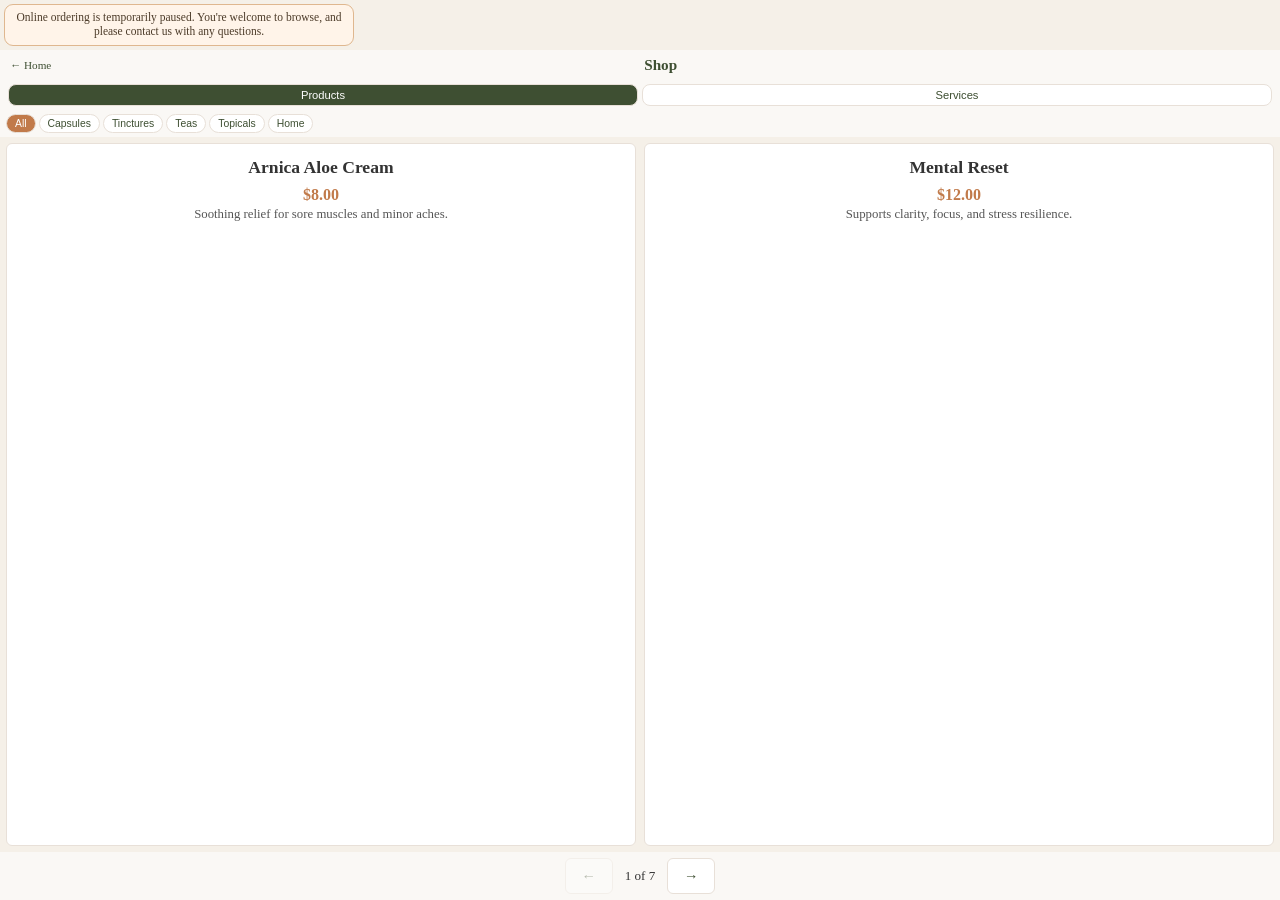
<file: shop.html>
<!DOCTYPE html>
<html lang="en">
<head>
  <meta charset="UTF-8">
  <meta name="viewport" content="width=device-width, initial-scale=1.0">
  <title>Shop | Wildwood & Willow Botanicals</title>
  <link rel="stylesheet" href="css/style.css">
  <style>
    body { overflow: hidden; height: 100vh; }
    .shop-wrap { display: flex; flex-direction: column; height: 100vh; }
    .shop-header { padding: 6px 10px; background: #faf8f5; flex-shrink: 0; display: flex; justify-content: space-between; align-items: center; }
    .shop-header a { color: var(--olive); text-decoration: none; font-size: 0.7rem; }
    .shop-header h1 { font-size: 0.95rem; color: var(--olive); margin: 0; }
    .mode-switch { display: flex; gap: 4px; padding: 4px 8px; background: #faf8f5; flex-shrink: 0; }
    .mode-switch button { flex: 1; border: 1px solid #e8e0d8; background: white; border-radius: 8px; padding: 4px; font-size: 0.7rem; color: var(--olive); }
    .mode-switch button.active { background: var(--olive); color: white; }
    .tabs { display: flex; gap: 3px; padding: 4px 6px; background: #faf8f5; overflow-x: auto; flex-shrink: 0; }
    .tabs button { border: 1px solid #e8e0d8; background: white; border-radius: 10px; padding: 3px 8px; font-size: 0.65rem; color: var(--olive); white-space: nowrap; }
    .tabs button.active { background: var(--terracotta); color: white; }
    .shop-grid { flex: 1; min-height: 0; display: grid; grid-template-columns: 1fr 1fr 1fr 1fr; grid-auto-rows: max-content; gap: 4px; padding: 6px; align-content: start; overflow-y: auto; }
    .shop-card { display:block; min-width:0; background: white; border: 1px solid #e8e0d8; border-radius: 6px; padding: 4px; text-align: center; text-decoration:none; color:inherit; cursor:pointer; }
    .shop-card img { width: 100%; height: 48px; object-fit: cover; border-radius: 4px; background: #f9f6f2; }
    .shop-card h3 { font-size: 0.6rem; margin: 2px 0 1px; line-height: 1.1; overflow-wrap:anywhere; }
    .shop-card p { font-size: 0.5rem; color: #555; line-height: 1.1; }
    .pager { display: flex; justify-content: center; gap: 6px; padding: 4px; background: #faf8f5; flex-shrink: 0; }
    .pager button { border: 1px solid #e8e0d8; background: white; border-radius: 6px; padding: 3px 8px; font-size: 0.65rem; }
    html,body {height:100%;overflow:hidden}
    body,.shop-wrap {height:100dvh}
    .tabs {overflow:hidden;flex-wrap:wrap}
    .shop-grid {grid-template-columns:repeat(2,minmax(0,1fr));grid-template-rows:minmax(0,1fr);grid-auto-rows:minmax(0,1fr);overflow:hidden;align-content:stretch;gap:8px}
    .shop-card {display:flex;flex-direction:column;align-items:center;overflow:hidden;min-height:0;max-height:100%;padding:8px}
    .shop-card img {height:auto;aspect-ratio:2/1;max-height:50%;min-height:0;object-fit:contain;flex:0 1 auto}
    .shop-card h3 {font-size:clamp(.83rem,3.5vw,1.1rem);flex:none;margin:6px 0}
    .shop-card p {font-size:.8rem;line-height:1.25;min-height:0;overflow:hidden;display:-webkit-box;-webkit-box-orient:vertical;-webkit-line-clamp:5}
    .shop-card .shop-price {font-weight:bold;color:var(--terracotta);margin:3px;flex:none}
    .pager {align-items:center;gap:12px;padding:6px}
    .pager button {min-width:48px;min-height:36px;font-size:.9rem;color:var(--olive)}
    .pager button:disabled {opacity:.35}
    #ww-order-notice {flex:none;margin:4px!important;padding:6px!important;font-size:.72rem!important;line-height:1.2!important}
  </style>
  <script src="/js/store-status.js?v=7" defer></script>
  <script src="/js/catalog.js?v=6"></script>
</head>
<body>
  <div class="shop-wrap">
    <div class="shop-header">
      <a href="/">← Home</a>
      <h1>Shop</h1>
      <span></span>
    </div>
    <div class="mode-switch">
      <button id="btn-products" class="active" onclick="setMode('products')">Products</button>
      <button id="btn-services" onclick="setMode('services')">Services</button>
    </div>
    <div class="tabs" id="tabs"></div>
    <div class="shop-grid" id="shop-grid"></div>
    <div class="pager" id="pager"></div>
  </div>

  <script>
    const data = { products: [], services: [] };
    const productCats = ['All', 'Capsules', 'Tinctures', 'Teas', 'Topicals', 'Home'];
    let mode = 'products';
    let currentCategory = 'All';
    let currentPage = 1;
    const perPage = 2;

    async function init() {
      [data.products, data.services] = await Promise.all([
        window.WWCatalog.list('products'),
        window.WWCatalog.list('services')
      ]);
      renderTabs();
      render();
    }

    function setMode(m) {
      mode = m;
      currentCategory = 'All';
      currentPage = 1;
      document.getElementById('btn-products').classList.toggle('active', m === 'products');
      document.getElementById('btn-services').classList.toggle('active', m === 'services');
      renderTabs();
      render();
    }

    function renderTabs() {
      const tabs = document.getElementById('tabs');
      if (mode === 'services') {
        tabs.innerHTML = '';
        return;
      }
      tabs.innerHTML = productCats.map(cat => 
        `<button class="${cat === currentCategory ? 'active' : ''}" onclick="setCategory('${cat}')">${cat}</button>`
      ).join('');
    }

    function setCategory(cat) {
      currentCategory = cat;
      currentPage = 1;
      renderTabs();
      render();
    }

    function render() {
      let items = mode === 'products' ? data.products : data.services;
      if (mode === 'products' && currentCategory !== 'All') {
        items = items.filter(p => p.category === currentCategory);
      }
      const totalPages = Math.max(1, Math.ceil(items.length / perPage));
      currentPage = Math.max(1, Math.min(currentPage,totalPages));
      const start = (currentPage - 1) * perPage;
      const pageItems = items.slice(start, start + perPage);

      const grid = document.getElementById('shop-grid');
      grid.replaceChildren();
      if (!pageItems.length) {
        const empty = document.createElement('p');
        empty.style.cssText = 'grid-column:1/-1;text-align:center;color:#777;font-size:.78rem;padding:20px 4px;';
        empty.textContent = 'No items in this category yet.';
        grid.append(empty);
      }
      pageItems.forEach(item => {
        const link = document.createElement('a');
        link.className = 'shop-card';
        link.href = mode === 'products'
          ? 'product.html?p=' + encodeURIComponent(item.slug) + '&type=products'
          : 'category.html?category=Services&service=' + encodeURIComponent(item.slug);
        link.setAttribute('aria-label', mode === 'products'
          ? 'View product: ' + (item.title || 'Product')
          : 'Learn about services: ' + (item.title || 'Service'));
        const cardPhoto = mode === 'products' ? (item.image_thumb || item.image_full || item.image) : item.image;
        if (cardPhoto) {
          const img = document.createElement('img');
          img.src = window.WWCatalog.image(cardPhoto);
          img.alt = '';
          img.onerror = () => { img.remove(); };
          link.append(img);
        }
        const title = document.createElement('h3');
        title.textContent = item.title || 'Item';
        const description = document.createElement('p');
        description.textContent = item.description || '';
        link.append(title);
        if (mode === 'products' && WWCatalog.displayPrice(item)) {const price=document.createElement('span');price.className='shop-price';price.textContent=WWCatalog.displayPrice(item);link.append(price)}
        link.append(description);
        grid.append(link);
      });

      const pager = document.getElementById('pager');
      pager.innerHTML = totalPages > 1 ? `
        <button aria-label="Previous page" onclick="changePage(-1)" ${currentPage === 1 ? 'disabled' : ''}>←</button>
        <span aria-live="polite" style="font-size:.82rem;align-self:center;">${currentPage} of ${totalPages}</span>
        <button aria-label="Next page" onclick="changePage(1)" ${currentPage === totalPages ? 'disabled' : ''}>→</button>
      ` : '';
    }

    function changePage(delta) {
      currentPage += delta;
      render();
    }

    init();
  // Horizontal swipes change pages; ordinary taps still open the selected item.
  function bindCatalogSwipe(surface, change) {
    let start = null, suppressUntil = 0;
    surface.style.touchAction = 'pan-y pinch-zoom';
    surface.addEventListener('touchstart', e => {
      start = e.touches.length === 1 ? {x:e.touches[0].clientX,y:e.touches[0].clientY} : null;
    }, {passive:true});
    surface.addEventListener('touchcancel', () => {start=null}, {passive:true});
    surface.addEventListener('touchend', e => {
      if (!start || e.changedTouches.length !== 1 || e.touches.length) {start=null;return}
      const dx=e.changedTouches[0].clientX-start.x, dy=e.changedTouches[0].clientY-start.y;
      start=null;
      if (Math.abs(dx)<45 || Math.abs(dx)<Math.abs(dy)*1.4) return;
      suppressUntil=Date.now()+450;
      if(e.cancelable)e.preventDefault();
      change(dx<0?1:-1);
    }, {passive:false});
    surface.addEventListener('click', e => {
      if(Date.now()<suppressUntil){e.preventDefault();e.stopImmediatePropagation()}
    }, true);
  }
  bindCatalogSwipe(document.getElementById('shop-grid'), changePage);

  </script>
</body>
</html>
</file>
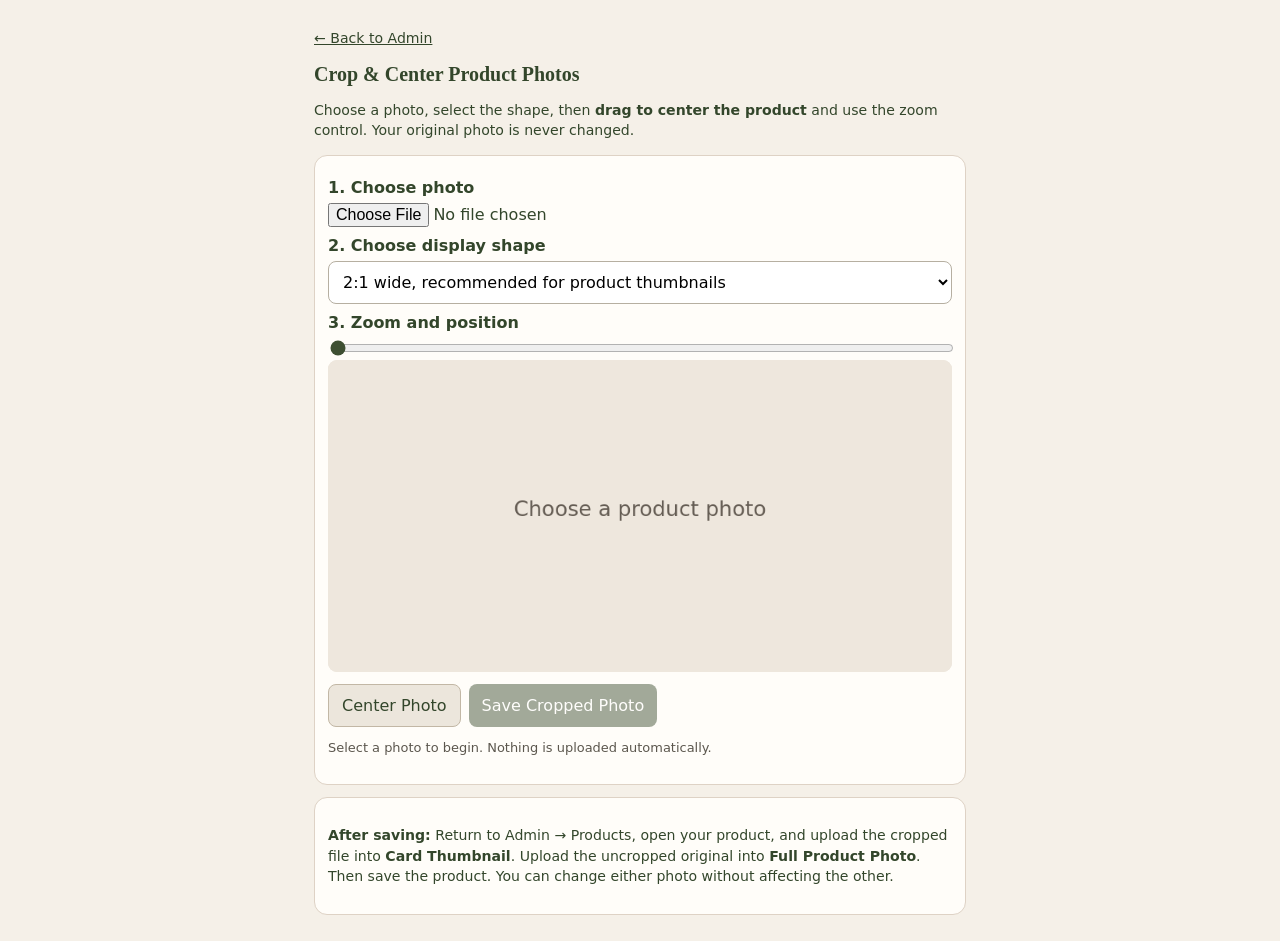
<file: admin/crop.html>
<!DOCTYPE html>
<html lang="en">
<head>
<meta charset="utf-8">
<meta name="viewport" content="width=device-width, initial-scale=1">
<title>Crop Product Photo | Wildwood & Willow</title>
<style>
:root{font-family:system-ui,-apple-system,sans-serif;color:#33462b;background:#f5f0e8}
*{box-sizing:border-box}
body{margin:0;padding:14px;max-width:680px;margin-inline:auto}
h1{font:600 1.25rem Georgia,serif;margin:12px 0 8px}
p{font-size:.88rem;line-height:1.45}
a{color:#33462b}
.panel{background:#fffdf9;border:1px solid #ded2c5;border-radius:13px;padding:13px;margin:12px 0}
label{font-weight:600;display:block;margin:9px 0 6px}
select,input[type=file],input[type=range],button{font:inherit}
input[type=file]{max-width:100%}
select{padding:10px;border:1px solid #b6afa1;border-radius:8px;width:100%;background:#fff}
input[type=range]{width:100%;accent-color:#3e4f32}
#preview{display:block;width:100%;height:auto;aspect-ratio:4/3;background:#eee7dd;touch-action:none;border-radius:9px;cursor:grab}
#preview:active{cursor:grabbing}
.actions{display:flex;flex-wrap:wrap;gap:8px;margin-top:12px}
button{background:#3e4f32;color:white;border:0;border-radius:8px;padding:11px 13px;cursor:pointer}
button.secondary{background:#ece6dc;color:#33462b;border:1px solid #c2b7a5}
button:disabled{opacity:.48;cursor:not-allowed}
.note{font-size:.81rem;color:#5c574e}
</style>
</head>
<body>
<p><a href="./">← Back to Admin</a></p>
<h1>Crop & Center Product Photos</h1>
<p>Choose a photo, select the shape, then <strong>drag to center the product</strong> and use the zoom control. Your original photo is never changed.</p>
<div class="panel">
<label for="file">1. Choose photo</label>
<input id="file" type="file" accept="image/*">
<label for="ratio">2. Choose display shape</label>
<select id="ratio">
<option value="2/1">2:1 wide, recommended for product thumbnails</option>
<option value="4/3">4:3 landscape</option>
<option value="1/1">1:1 square</option>
<option value="3/4">3:4 portrait</option>
</select>
<label for="zoom">3. Zoom and position</label>
<input id="zoom" type="range" min="1" max="3" step=".01" value="1" aria-label="Zoom photo">
<canvas id="preview" width="800" height="600" aria-label="Crop preview; drag to move photo"></canvas>
<div class="actions">
<button id="reset" class="secondary" type="button">Center Photo</button>
<button id="save" type="button" disabled>Save Cropped Photo</button>
</div>
<p class="note" id="status">Select a photo to begin. Nothing is uploaded automatically.</p>
</div>
<div class="panel">
<p><strong>After saving:</strong> Return to Admin → Products, open your product, and upload the cropped file into <strong>Card Thumbnail</strong>. Upload the uncropped original into <strong>Full Product Photo</strong>. Then save the product. You can change either photo without affecting the other.</p>
</div>
<script>
(() => {
  const canvas=document.getElementById('preview'),ctx=canvas.getContext('2d');
  const file=document.getElementById('file'),ratio=document.getElementById('ratio');
  const zoom=document.getElementById('zoom'),save=document.getElementById('save');
  const status=document.getElementById('status');
  let photo=null,name='product',offsetX=0,offsetY=0,drag=null;
  function dimensions(){
    const [w,h]=ratio.value.split('/').map(Number);
    canvas.width=800;
    canvas.height=Math.round(800*h/w);
    canvas.style.aspectRatio=w+'/'+h;
  }
  function bounds(){
    if(!photo)return null;
    const scale=Math.max(canvas.width/photo.naturalWidth,canvas.height/photo.naturalHeight)*Number(zoom.value);
    const w=photo.naturalWidth*scale,h=photo.naturalHeight*scale;
    const extraX=Math.max(0,(w-canvas.width)/2),extraY=Math.max(0,(h-canvas.height)/2);
    offsetX=Math.min(extraX,Math.max(-extraX,offsetX));
    offsetY=Math.min(extraY,Math.max(-extraY,offsetY));
    return {w,h,x:(canvas.width-w)/2+offsetX,y:(canvas.height-h)/2+offsetY};
  }
  function draw(){
    dimensions();
    ctx.clearRect(0,0,canvas.width,canvas.height);
    ctx.fillStyle='#eee7dd';ctx.fillRect(0,0,canvas.width,canvas.height);
    const b=bounds();
    if(!b){
      ctx.fillStyle='#655d54';ctx.textAlign='center';ctx.font='27px system-ui';
      ctx.fillText('Choose a product photo',canvas.width/2,canvas.height/2);
      return;
    }
    ctx.drawImage(photo,b.x,b.y,b.w,b.h);
  }
  function reset(){offsetX=0;offsetY=0;zoom.value='1';draw()}
  file.addEventListener('change',()=>{
    const source=file.files&&file.files[0];
    if(!source)return;
    if(!source.type.startsWith('image/')){status.textContent='Please choose an image file.';return}
    const reader=new FileReader();
    reader.onload=()=>{
      const img=new Image();
      img.onload=()=>{
        photo=img;name=source.name.replace(/\.[^.]+$/,'').replace(/[^a-z0-9_-]/gi,'-')||'product';
        reset();save.disabled=false;
        status.textContent='Original: '+img.naturalWidth+' × '+img.naturalHeight+' pixels. Drag the preview to recenter.';
      };
      img.onerror=()=>status.textContent='Could not open that image.';
      img.src=reader.result;
    };
    reader.readAsDataURL(source);
  });
  ratio.addEventListener('change',()=>{offsetX=0;offsetY=0;draw()});
  zoom.addEventListener('input',draw);
  document.getElementById('reset').addEventListener('click',reset);
  canvas.addEventListener('pointerdown',e=>{
    if(!photo)return;
    drag={id:e.pointerId,x:e.clientX,y:e.clientY};
    canvas.setPointerCapture(e.pointerId);
  });
  canvas.addEventListener('pointermove',e=>{
    if(!drag||drag.id!==e.pointerId)return;
    const rect=canvas.getBoundingClientRect();
    offsetX+=(e.clientX-drag.x)*canvas.width/rect.width;
    offsetY+=(e.clientY-drag.y)*canvas.height/rect.height;
    drag.x=e.clientX;drag.y=e.clientY;draw();
  });
  canvas.addEventListener('pointerup',()=>drag=null);
  canvas.addEventListener('pointercancel',()=>drag=null);
  save.addEventListener('click',()=>{
    if(!photo)return;
    draw();
    const [rw,rh]=ratio.value.split('/').map(Number);
    const output=document.createElement('canvas');
    output.width=ratio.value === '2/1' ? 800 : 1200;
    output.height=Math.round(output.width*rh/rw);
    const outputCtx=output.getContext('2d');
    outputCtx.imageSmoothingQuality='high';
    outputCtx.drawImage(canvas,0,0,output.width,output.height);
    output.toBlob(blob=>{
      if(!blob){status.textContent='Image export failed. Please try again.';return}
      const url=URL.createObjectURL(blob),a=document.createElement('a');
      a.href=url;a.download=name+'-cropped.webp';a.click();
      status.textContent='Thumbnail saved. Upload this cropped image into Card Thumbnail in the product editor. Keep your original in Full Product Photo.';
      setTimeout(()=>URL.revokeObjectURL(url),30000);
    },'image/webp',.9);
  });
  draw();
})();
</script>
</body>
</html>
</file>
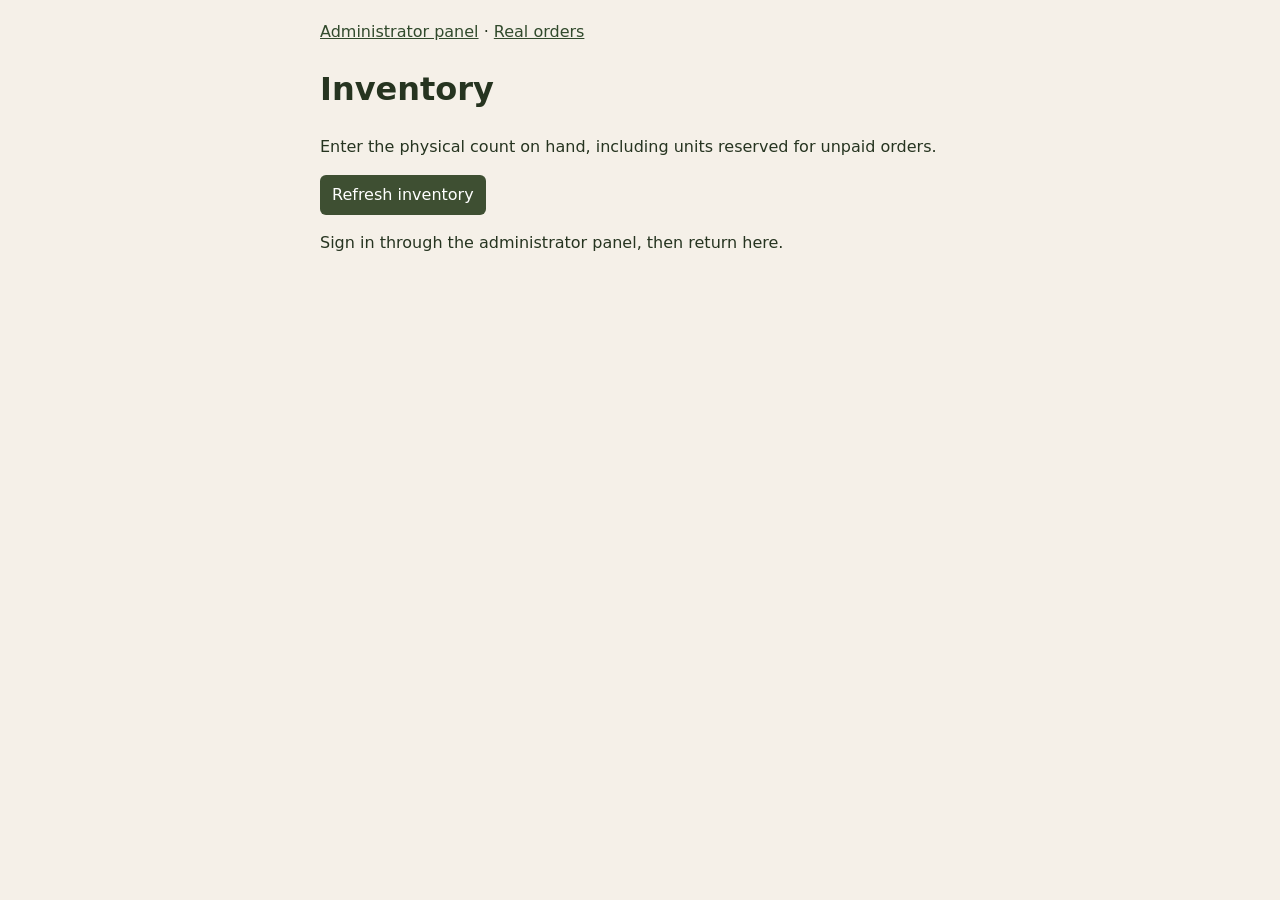
<file: admin/inventory.html>
<!doctype html>
<html lang="en">
<meta charset="utf-8">
<meta name="viewport" content="width=device-width, initial-scale=1">
<title>Inventory · Wildwood & Willow</title>
<style>
  body { max-width: 640px; margin: auto; padding: 20px; background: #f5f0e8; color: #263420; font: 16px/1.5 system-ui,sans-serif; }
  a { color: #314a2c; }
  form { background: #fff; border-radius: 10px; padding: 16px; margin: 14px 0; }
  h2 { margin: 0; font-size: 1.1rem; overflow-wrap: anywhere; }
  button,input { font: inherit; padding: 8px 12px; }
  button { border: 0; border-radius: 6px; background: #3e4f32; color: white; }
  button:disabled { opacity: .6; }
  label { display: block; margin-bottom: 8px; }
  input { width: 5em; margin-left: 4px; }
  .missing { color: #805215; }
</style>
<nav><a href="./">Administrator panel</a> · <a href="orders.html?view=real">Real orders</a></nav>
<h1>Inventory</h1>
<p>Enter the physical count on hand, including units reserved for unpaid orders.</p>
<button id="refresh" type="button">Refresh inventory</button>
<p id="inventory-summary" aria-live="polite"></p>
<p id="message" role="status"></p>
<div id="products"></div>
<script src="/js/catalog.js?v=5"></script>
<script>
const endpoint = 'https://wildwood-willow-orders.jeromeleegriffin.workers.dev/inventory';
const byId = id => document.getElementById(id);
const list = byId('products');
const message = byId('message');
let busy = false;

async function inventory(payload) {
  const user = JSON.parse(localStorage.getItem('sveltia-cms.user') || 'null');
  if (user?.backendName !== 'github' || !user.token) throw Error('Sign in through the administrator panel, then return here.');
  const response = await fetch(endpoint, {
    method:payload ? 'POST' : 'GET',
    headers:{Authorization:'Bearer ' + user.token, ...(payload ? {'Content-Type':'application/json'} : {})},
    body:payload ? JSON.stringify(payload) : undefined
  });
  const result = await response.json();
  if (!response.ok) throw Error(result.error || 'Inventory could not be loaded.');
  return result;
}

function setBusy(value) {
  busy = value;
  document.querySelectorAll('button,input').forEach(control => { control.disabled = value; });
}

function card(product, stock) {
  const form = document.createElement('form');
  const title = document.createElement('h2');
  title.textContent = product.title || product.slug;
  const current = document.createElement('p');
  current.textContent = stock ? stock.on_hand + ' on hand · ' + stock.reserved + ' reserved · ' + stock.available + ' available' : 'Stock count needed';
  if (!stock) current.className = 'missing';
  const oldCount = String(product.quantity_available ?? '').trim();
  if (!stock && /^\d{1,4}$/.test(oldCount)) {
    current.textContent += ' · Previous catalog count: ' + Number(oldCount) + ' (verify before saving)';
  }
  const label = document.createElement('label');
  label.textContent = 'On hand';
  const count = document.createElement('input');
  Object.assign(count,{type:'number',inputMode:'numeric',min:String(stock?.reserved ?? 0),max:'9999',step:'1',required:true});
  if (stock) count.value = stock.on_hand;
  const submit = document.createElement('button');
  submit.textContent = 'Save count';
  const feedback = document.createElement('p');
  feedback.setAttribute('role','status');
  label.append(count);
  form.append(title,current,label,submit,feedback);
  form.addEventListener('submit',async event => {
    event.preventDefault();
    if (busy) return;
    const onHand = count.valueAsNumber;
    setBusy(true);
    feedback.textContent = 'Saving…';
    try {
      await inventory({slug:product.slug,onHand,expectedOnHand:stock?.on_hand ?? null});
      message.textContent = 'Saved count for ' + title.textContent + '.';
      try { await refresh(); } catch { message.textContent += ' Tap Refresh inventory to reload the list.'; }
    } catch (error) {
      feedback.textContent = error.message;
    } finally {
      setBusy(false);
    }
  });
  return form;
}

async function refresh() {
  const [catalog,data] = await Promise.all([WWCatalog.list('products'),inventory()]);
  const existing = new Map(data.inventory.map(row => [row.product_slug,row]));
  if (!catalog.length) throw Error('No catalog products could be loaded.');
  const ordered = catalog.flatMap(WWCatalog.choices).sort((first,second) => Number(existing.has(first.slug)) - Number(existing.has(second.slug)));
  const missing = ordered.filter(product => !existing.has(product.slug)).length;
  byId('inventory-summary').textContent = missing + ' of ' + ordered.length + ' products still need a count.';
  list.replaceChildren(...ordered.map(product => card(product,existing.get(product.slug))));
}

byId('refresh').onclick = async () => {
  if (busy) return;
  setBusy(true);
  message.textContent = 'Loading inventory…';
  try {
    await refresh();
    message.textContent = '';
  } catch (error) {
    message.textContent = error.message;
  } finally {
    setBusy(false);
  }
};
byId('refresh').click();
</script>
</html>
</file>
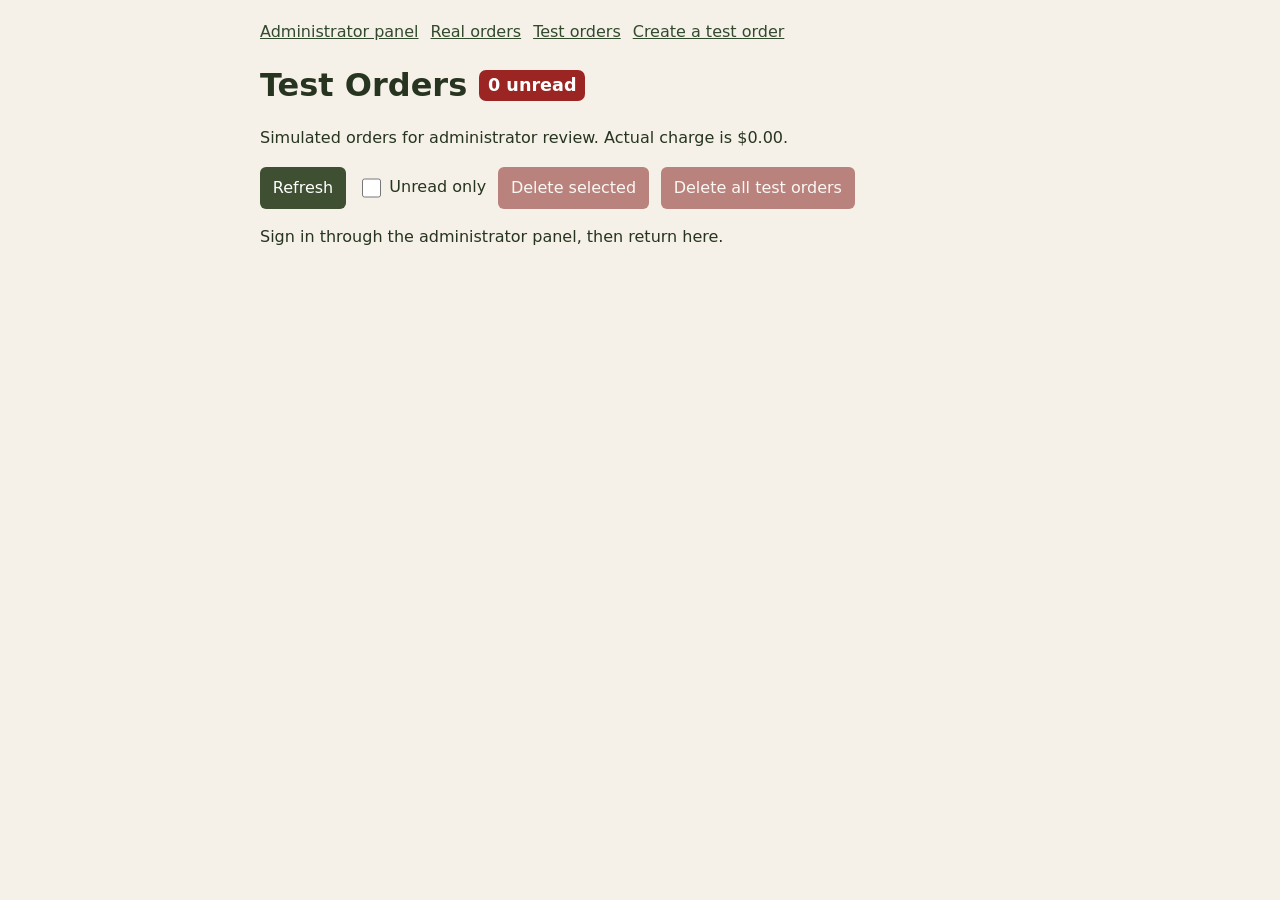
<file: admin/orders.html>
<!doctype html>
<html lang="en">
<meta charset="utf-8">
<meta name="viewport" content="width=device-width, initial-scale=1">
<title>Test Orders · Wildwood & Willow</title>
<style>
  body { max-width: 760px; margin: auto; padding: 20px; background: #f5f0e8; color: #263420; font: 16px/1.55 system-ui, sans-serif; }
  a { color: #314a2c; }
  button, input { font: inherit; }
  button { padding: .55em .8em; color: #fff; background: #3e4f32; border: 0; border-radius: 6px; cursor: pointer; }
  button:disabled { opacity: .55; }
  nav, .actions { display: flex; flex-wrap: wrap; gap: 12px; align-items: center; }
  article { background: #fff; border: 2px solid transparent; padding: 18px; margin-block: 14px; border-radius: 10px; overflow-wrap: anywhere; }
  article.unread { border: 3px solid #a87a22; }
  article h2 { margin: 0 0 .5em; font-size: 1.15rem; }
  .orders-heading { display: flex; flex-wrap: wrap; align-items: center; gap: 8px 12px; line-height: 1.2; }
  .badge { white-space: nowrap; font-size: .55em; line-height: 1.4; color: #fff; background: #9a2522; border-radius: .4em; padding: .2em .5em; }
  .new { background: #f8e7ad; color: #4d3500; padding: .15em .45em; }
  .danger { background: #8b2926; }
  .details { margin-top: 16px; border-top: 1px solid #ddd5cb; padding-top: 12px; }
  .details p { white-space: pre-line; }
  input[type="checkbox"] { width: 1.2em; height: 1.2em; vertical-align: middle; }
  input[type="text"] { padding: 8px; max-width: 100%; box-sizing: border-box; }
</style>
<nav><a href="./">Administrator panel</a><a href="orders.html?view=real">Real orders</a><a href="orders.html">Test orders</a><a href="test-order.html">Create a test order</a></nav>
<h1 class="orders-heading"><span id="orders-title">Test Orders</span> <span id="count" class="badge" hidden></span></h1>
<p id="orders-description">Simulated orders for administrator review. Actual charge is $0.00.</p>
<div class="actions" id="actions">
  <button id="refresh">Refresh</button>
  <label><input id="unread" type="checkbox"> Unread only</label>
  <button id="selected" class="danger" disabled>Delete selected</button>
  <button id="all" class="danger" disabled>Delete all test orders</button>
</div>
<p id="message" role="status"></p>
<div id="orders"></div>
<script>
const byId = id => document.getElementById(id);
const real = new URLSearchParams(location.search).get('view') === 'real';
const endpoint = 'https://wildwood-willow-orders.jeromeleegriffin.workers.dev/' + (real ? 'orders' : 'test-orders');
if (real) {
  document.title = 'Real Orders · Wildwood & Willow';
  byId('orders-title').textContent = 'Real Orders';
  byId('orders-description').textContent = 'Confirm payment only after verifying it in Cash App or Venmo.';
  byId('selected').hidden = true;
  byId('all').hidden = true;
}
const checked = new Set();
let orders = [], openId, detail, busy = false;
const statuses = {
  awaiting_payment:'Awaiting payment', payment_confirmed:'Payment confirmed',
  shipped:'Shipped', completed:'Completed', cancelled:'Cancelled'
};
const money = cents => '$' + (cents / 100).toFixed(2);
const date = stamp => new Date(stamp.includes('T') ? stamp : stamp.replace(' ', 'T') + 'Z').toLocaleString();
function node(tag, content) {
  const element = document.createElement(tag);
  if (content != null) element.textContent = content;
  return element;
}
function button(label, action, className = '') {
  const element = node('button', label);
  element.type = 'button';
  element.onclick = action;
  element.className = className;
  return element;
}
async function request(path = '', method = 'GET', payload) {
  const user = JSON.parse(localStorage.getItem('sveltia-cms.user') || 'null');
  if (user?.backendName !== 'github' || !user.token) throw Error('Sign in through the administrator panel, then return here.');
  const response = await fetch(endpoint + path, { method,
    headers: {Authorization:'Bearer ' + user.token, 'Content-Type':'application/json'},
    body: payload === undefined ? undefined : JSON.stringify(payload)
  });
  const result = await response.json();
  if (!response.ok) throw Error(result.error || 'The order service could not complete the request.');
  return result;
}
function loadDetail(id) {
  return request('/detail?id=' + encodeURIComponent(id));
}
async function refresh() {
  orders = await request();
  for (const id of checked) if (!orders.some(order => order.id === id)) checked.delete(id);
  if (openId && orders.some(order => order.id === openId)) detail = await loadDetail(openId);
  else { openId = undefined; detail = undefined; }
}
async function run(action, success = '') {
  if (busy) return;
  busy = true;
  byId('message').textContent = 'Working…';
  document.querySelectorAll('#actions button, #orders button, #orders input').forEach(control => { control.disabled = true; });
  try {
    await action();
    byId('message').textContent = success;
  } catch (error) {
    byId('message').textContent = error.message;
  } finally {
    busy = false;
    render();
  }
}
function changeStatus(id, status, tracking) {
  run(async () => {
    await request('/status', 'POST', {id, status, tracking});
    await refresh();
  }, 'Order status updated.');
}
function remove(payload, label) {
  if (!confirm(label + ' This permanently deletes the selected test records and their history.')) return;
  run(async () => {
    await request('', 'DELETE', {...payload, confirm:'DELETE TEST ORDERS'});
    if (payload.all) checked.clear();
    await refresh();
  }, 'Test orders deleted.');
}
function showDetails(card, order, history) {
  const section = node('section');
  section.className = 'details';
  section.append(node('h3','Customer and shipping'), node('p',[order.customer_name,order.email,order.phone,order.shipping_address].filter(Boolean).join('\n')));
  const items = node('ul');
  for (const item of JSON.parse(order.items_json)) items.append(node('li',item.qty + ' × ' + item.title + ' · ' + money(item.qty * item.price_cents)));
  section.append(node('h3','Items'),items,node('h3','Payment and fulfillment'),node('p',[
    'Merchandise ' + money(order.subtotal_cents),
    'Discount ' + money(order.discount_cents) + (order.coupon ? ' (' + order.coupon + ')' : ''),
    'Shipping ' + money(order.shipping_cents),
    real && order.tax_cents ? 'Sales tax ' + money(order.tax_cents) : '', (real ? 'Total ' : 'Simulated total ') + money(order.total_cents),
    real ? '' : 'Actual charge $0.00', 'Method ' + (order.payment_method === 'cashapp' ? 'Cash App' : 'Venmo'),
    'Status ' + statuses[order.status], order.tracking_number ? 'Tracking ' + order.tracking_number : ''
  ].filter(Boolean).join('\n')));
  const actions = node('div');
  actions.className = 'actions';
  if (order.status === 'awaiting_payment') actions.append(button(real ? 'Confirm payment' : 'Confirm simulated payment',() => {
    if (!real || confirm('Have you verified that the customer’s payment was received?')) changeStatus(order.id,'payment_confirmed');
  }));
  if (order.status === 'payment_confirmed') {
    const label = node('label','Tracking number ');
    const tracking = node('input');
    tracking.type = 'text';
    tracking.maxLength = 120;
    label.append(tracking);
    actions.append(label,button('Mark shipped',() => changeStatus(order.id,'shipped',tracking.value)));
  }
  if (order.status === 'shipped') actions.append(button('Mark completed',() => changeStatus(order.id,'completed')));
  if (order.status === 'awaiting_payment' || (!real && order.status === 'payment_confirmed')) {
    actions.append(button(real ? 'Cancel unpaid order' : 'Cancel test order',() => {
      if (confirm(real ? 'Cancel this unpaid order and release its reserved stock?' : 'Cancel this test order?')) changeStatus(order.id,'cancelled');
    }));
  }
  actions.append(button('Mark as unread',() => run(async () => {
    await request('/view','POST',{id:order.id,unread:true});
    openId = undefined;
    await refresh();
  },'Order marked unread.')));
  const timeline = node('ol');
  for (const event of history) timeline.append(node('li', (statuses[event.status] || event.status) + ' · ' + date(event.created_at)));
  section.append(actions,node('h3','Order history'),timeline);
  card.append(section);
}
function render() {
  const count = orders.filter(order => !order.first_viewed_at).length;
  byId('count').textContent = count + ' unread';
  byId('count').hidden = false;
  byId('selected').disabled = !checked.size;
  byId('all').disabled = !orders.length;
  byId('refresh').disabled = false;
  const list = byId('orders');
  list.replaceChildren();
  const visible = orders.filter(order => !byId('unread').checked || !order.first_viewed_at || order.id === openId);
  if (!visible.length && !byId('message').textContent) list.append(node('p',byId('unread').checked ? 'No unread orders.' : (real ? 'No real orders yet.' : 'No test orders yet.')));
  for (const order of visible) {
    const card = node('article');
    const title = node('h2',order.customer_name + ' ');
    if (!order.first_viewed_at) {
      card.className = 'unread';
      const badge = node('span','NEW');
      badge.className = 'new';
      title.append(badge);
    }
    const actions = node('div');
    actions.className = 'actions';
    const checkbox = node('input');
    checkbox.type = 'checkbox';
    checkbox.checked = checked.has(order.id);
    checkbox.onchange = () => {
      if (checkbox.checked && checked.size >= 50) {
        checkbox.checked = false;
        byId('message').textContent = 'Select up to 50 test orders at a time.';
        return;
      }
      if (checkbox.checked) checked.add(order.id); else checked.delete(order.id);
      byId('selected').disabled = !checked.size;
    };
    const label = node('label',' Select');
    label.prepend(checkbox);
    if (!real) actions.append(label);
    actions.append(button(openId === order.id ? 'Close details' : 'Open order', () => run(async () => {
      if (openId === order.id) { openId = undefined; detail = undefined; return; }
      await loadDetail(order.id);
      await request('/view','POST',{id:order.id});
      openId = order.id;
      await refresh();
    })));
    if (!real) actions.append(button('Delete test order',() => remove({id:order.id},'Delete this test order?'),'danger'));
    card.append(title,node('p',order.id),node('p',date(order.created_at) + ' · ' + statuses[order.status] + ' · ' + money(order.total_cents)),actions);
    if (openId === order.id && detail?.order.id === openId) showDetails(card,detail.order,detail.history);
    list.append(card);
  }
}
byId('unread').onchange = () => { if (!busy) render(); };
byId('refresh').onclick = () => run(refresh);
byId('selected').onclick = () => remove({ids:[...checked]},'Delete ' + checked.size + ' selected test orders?');
byId('all').onclick = () => remove({all:true},'Delete all test orders?');
run(refresh);
</script>
</html>
</file>
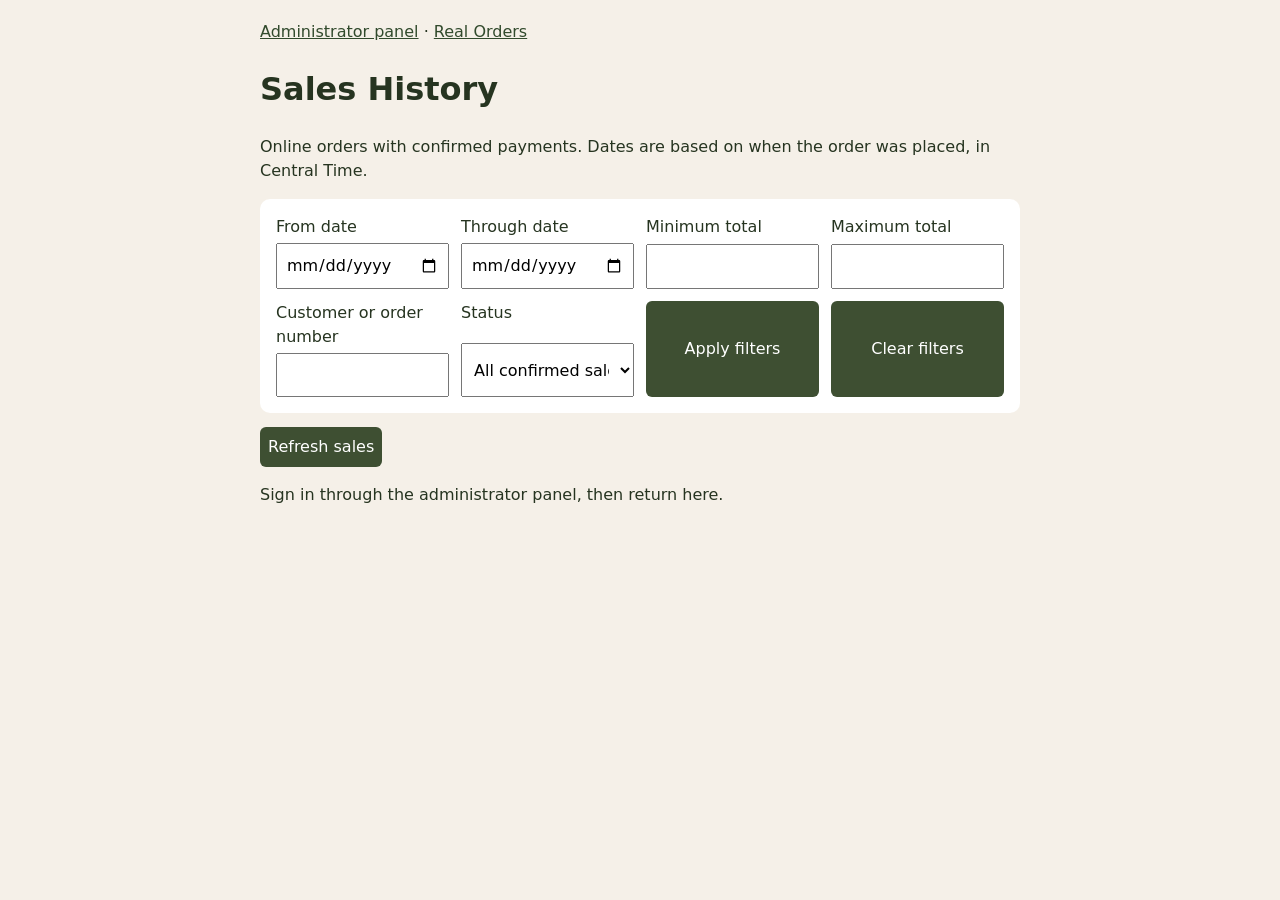
<file: admin/sales.html>
<!doctype html>
<html lang="en"><meta charset="utf-8"><meta name="viewport" content="width=device-width,initial-scale=1">
<title>Sales History · Wildwood &amp; Willow</title>
<style>
body{max-width:760px;margin:auto;padding:20px;background:#f5f0e8;color:#263420;font:16px/1.5 system-ui,sans-serif}
a{color:#314a2c} form,article{background:white;border-radius:10px;padding:16px;margin-block:14px}
form{display:grid;grid-template-columns:repeat(auto-fit,minmax(min(100%,165px),1fr));gap:12px}
label{display:grid;gap:4px}input,select,button{font:inherit;padding:8px;min-width:0}
button{background:#3e4f32;color:white;border:0;border-radius:6px} article{overflow-wrap:anywhere}
h2{font-size:1.05rem;margin:0}article p{margin:.35em 0}
</style>
<nav><a href="./">Administrator panel</a> · <a href="orders.html?view=real">Real Orders</a></nav>
<h1>Sales History</h1><p>Online orders with confirmed payments. Dates are based on when the order was placed, in Central Time.</p>
<form id="filters">
<label>From date<input name="from" type="date"></label>
<label>Through date<input name="through" type="date"></label>
<label>Minimum total<input name="min" type="number" min="0" step="0.01"></label>
<label>Maximum total<input name="max" type="number" min="0" step="0.01"></label>
<label>Customer or order number<input name="query" type="search" maxlength="120"></label>
<label>Status<select name="status"><option value="">All confirmed sales</option><option value="payment_confirmed">Payment confirmed</option><option value="shipped">Shipped</option><option value="completed">Completed</option></select></label>
<button>Apply filters</button><button type="reset">Clear filters</button>
</form>
<button id="refresh" type="button">Refresh sales</button>
<p id="status" role="status"></p><p id="summary" aria-live="polite"></p>
<section id="sales" aria-label="Matching sales"></section>
<script>
const el=id=>document.getElementById(id);
const form=el('filters'), sales=el('sales'), statusLine=el('status'), summary=el('summary');
const labels={payment_confirmed:'Payment confirmed',shipped:'Shipped',completed:'Completed'};
const money=new Intl.NumberFormat('en-US',{style:'currency',currency:'USD'});
const central=new Intl.DateTimeFormat('en-CA',{timeZone:'America/Chicago',year:'numeric',month:'2-digit',day:'2-digit'});
const date=stamp=>central.format(new Date(stamp.includes('T')?stamp:stamp.replace(' ','T')+'Z'));
let orders=null;
function node(tag,text){const element=document.createElement(tag);element.textContent=text;return element;}
function render(){
  if (!orders) return;
  const f=Object.fromEntries(new FormData(form));
  const min=f.min==='' ? 0 : Math.round(Number(f.min)*100);
  const max=f.max==='' ? Infinity : Math.round(Number(f.max)*100);
  const query=f.query.trim().toLowerCase();
  sales.replaceChildren();
  summary.textContent='';
  if ((f.from&&f.through&&f.from>f.through)||min>max){
    statusLine.textContent='Check the date and total ranges.';
    return;
  }
  const matching=orders.filter(order=>
    (!f.from||date(order.created_at)>=f.from)&&(!f.through||date(order.created_at)<=f.through)&&
    order.total_cents>=min&&order.total_cents<=max&&(!f.status||order.status===f.status)&&
    (!query||[order.id,order.customer_name].some(value=>String(value||'').toLowerCase().includes(query))));
  statusLine.textContent=matching.length?'':'No confirmed sales match these filters.';
  const total=matching.reduce((sum,order)=>sum+order.total_cents,0);
  summary.textContent=matching.length+' '+(matching.length===1?'sale':'sales')+' · Total '+money.format(total/100);
  for (const order of matching){
    const card=node('article','');
    card.append(node('h2',money.format(order.total_cents/100)+' · '+date(order.created_at)),
      node('p',order.customer_name+' · '+labels[order.status]),node('p',order.id));
    sales.append(card);
  }
}
async function refresh(){
  el('refresh').disabled=true;
  statusLine.textContent='Loading sales…';
  try{
    const user=JSON.parse(localStorage.getItem('sveltia-cms.user')||'null');
    if(user?.backendName!=='github'||!user.token)throw Error('Sign in through the administrator panel, then return here.');
    const response=await fetch('https://wildwood-willow-orders.jeromeleegriffin.workers.dev/orders',
      {headers:{Authorization:'Bearer '+user.token},cache:'no-store'});
    if(response.status===401||response.status===403)throw Error('Sign in again with your administrator GitHub account.');
    if(!response.ok)throw Error('Sales could not be loaded. Try refreshing.');
    orders=(await response.json()).filter(order=>Object.hasOwn(labels,order.status))
      .sort((first,second)=>second.created_at.localeCompare(first.created_at));
    render();
  }catch(error){
    orders=null;sales.replaceChildren();summary.textContent='';statusLine.textContent=error.message;
  }finally{el('refresh').disabled=false;}
}
form.onsubmit=event=>{event.preventDefault();render();};
form.onreset=()=>setTimeout(render,0);
el('refresh').onclick=refresh;
refresh();
</script></html>
</file>
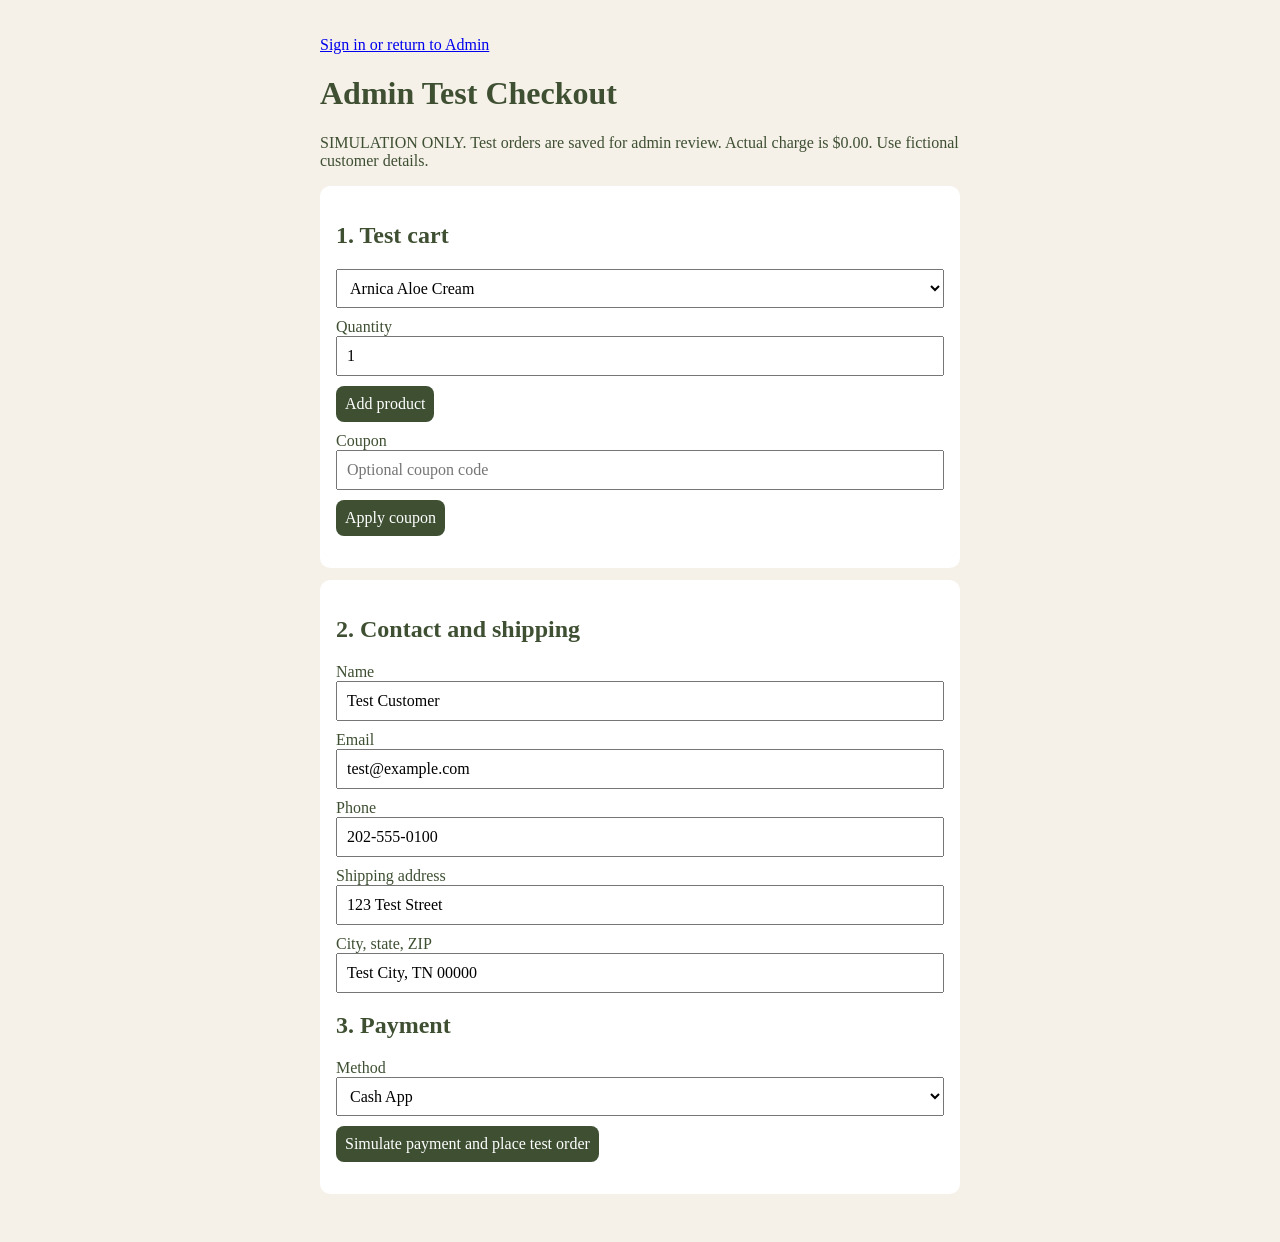
<file: admin/test-order.html>
<!doctype html><html lang="en"><meta charset="utf-8"><meta name="viewport" content="width=device-width,initial-scale=1"><title>Admin Test Checkout</title><style>body{font:16px Georgia;background:#f5f0e8;color:#3e4f32;max-width:640px;margin:20px auto;padding:16px}label{display:block;margin:10px 0}input,select,button{font:inherit;padding:9px;box-sizing:border-box;max-width:100%}input,select{width:100%}button{background:#3e4f32;color:white;border:0;border-radius:8px;cursor:pointer}section{background:white;padding:16px;border-radius:10px;margin:12px 0}pre{white-space:pre-wrap;font:inherit}</style><a href="./">Sign in or return to Admin</a><h1>Admin Test Checkout</h1><p>SIMULATION ONLY. Test orders are saved for admin review. Actual charge is $0.00. Use fictional customer details.</p><section><h2>1. Test cart</h2><select id="product"></select><label>Quantity<input id="qty" type="number" min="1" max="99" value="1"></label><button id="add" disabled>Add product</button><div id="items"></div><label>Coupon<input id="coupon" placeholder="Optional coupon code"></label><button id="apply">Apply coupon</button><p id="notice" role="status"></p><pre id="total"></pre></section><section><h2>2. Contact and shipping</h2><form id="checkout"><label>Name<input name="name" required maxlength="120" value="Test Customer"></label><label>Email<input name="email" required type="email" maxlength="200" value="test@example.com"></label><label>Phone<input name="phone" type="tel" maxlength="40" value="202-555-0100"></label><label>Shipping address<input name="street" required maxlength="200" value="123 Test Street"></label><label>City, state, ZIP<input name="city" required maxlength="200" value="Test City, TN 00000"></label><h2>3. Payment</h2><label>Method<select id="method"><option value="cashapp">Cash App</option><option value="venmo">Venmo</option></select></label><button id="submit" disabled>Simulate payment and place test order</button><p id="submit-status" role="status"></p></form></section><section id="receipt" hidden><h2>Test order confirmation</h2><pre id="result"></pre><button onclick="window.print()">Print receipt</button> <button onclick="location.reload()">New test order</button></section><script src="/js/catalog.js?v=5"></script>
<script>
const byId = id => document.getElementById(id);
const money = cents => '$' + (cents / 100).toFixed(2);
const endpoint = 'https://wildwood-willow-orders.jeromeleegriffin.workers.dev/test-orders';
const cart = new Map();
let products = [], busy = false, done = false, quoteVersion = 0;

async function request(path, payload) {
  const user = JSON.parse(localStorage.getItem('sveltia-cms.user') || 'null');
  if (user?.backendName !== 'github' || !user.token) {
    throw Error('Sign in through the administrator panel, then return here.');
  }
  const response = await fetch(endpoint + path, {
    method: 'POST', headers: {Authorization: 'Bearer ' + user.token, 'Content-Type': 'application/json'},
    body: JSON.stringify(payload)
  });
  const result = await response.json();
  if (!response.ok) throw Error(result.error || 'The order service could not complete the request.');
  return result;
}

function selection() {
  return {items: Array.from(cart, ([slug, qty]) => ({slug, qty})), coupon: byId('coupon').value.trim()};
}

function showTotal(t) {
  byId('total').textContent = [
    'Subtotal  ' + money(t.subtotal_cents),
    'Discount  ' + money(t.discount_cents),
    'Shipping  ' + money(t.shipping_cents),
    'Simulated total  ' + money(t.total_cents),
    'Actual charge  $0.00'
  ].join('\n');
}

function updateControls() {
  byId('checkout').querySelectorAll('input, select').forEach(control => { control.disabled = busy || done; });
  byId('items').querySelectorAll('input, button').forEach(control => { control.disabled = busy || done; });
  byId('submit').disabled = !cart.size || busy || done;
  byId('add').disabled = !products.length || busy || done;
  for (const id of ['product', 'qty', 'coupon', 'apply']) byId(id).disabled = busy || done;
}

async function quote() {
  const version = ++quoteVersion;
  byId('total').textContent = '';
  byId('notice').textContent = cart.size ? 'Calculating totals…' : '';
  if (!cart.size) return;
  try {
    const result = await request('/quote', selection());
    if (version !== quoteVersion) return;
    showTotal(result);
    byId('notice').textContent = byId('coupon').value.trim() ? 'Coupon applied.' : '';
  } catch (error) {
    if (version === quoteVersion) byId('notice').textContent = error.message;
  }
}

function renderCart() {
  byId('items').replaceChildren();
  for (const [slug, qty] of cart) {
    const label = document.createElement('label');
    const title = products.find(product => product.slug === slug).title;
    label.textContent = title;
    const quantity = document.createElement('input');
    Object.assign(quantity, {type:'number', min:'1', max:'99', value:qty});
    quantity.onchange = () => {
      if (!quantity.checkValidity() || !quantity.value) { quantity.value = cart.get(slug); return; }
      cart.set(slug, quantity.valueAsNumber);
      quote();
    };
    const remove = document.createElement('button');
    remove.type = 'button';
    remove.textContent = 'Remove ' + title;
    remove.onclick = () => { cart.delete(slug); renderCart(); };
    label.append(quantity);
    byId('items').append(label, remove);
  }
  updateControls();
  quote();
}

(async () => {
  try {
    products = (await WWCatalog.list('products')).flatMap(WWCatalog.choices).filter(product => product.slug && product.title);
    products.forEach((product, index) => byId('product').add(new Option(product.title, index)));
    if (!products.length) byId('notice').textContent = 'No products found.';
  } catch {
    byId('notice').textContent = 'Unable to load the catalog.';
  }
  updateControls();
})();
byId('add').onclick = () => {
  const product = products[Number(byId('product').value)];
  const qty = byId('qty').valueAsNumber + (cart.get(product?.slug) || 0);
  if (!product || !Number.isInteger(qty) || qty < 1 || qty > 99) {
    byId('notice').textContent = 'Enter a quantity between 1 and 99 per product.';
    return;
  }
  if (!cart.has(product.slug) && cart.size >= 40) {
    byId('notice').textContent = 'Choose up to 40 different products.';
    return;
  }
  cart.set(product.slug, qty);
  renderCart();
};
byId('coupon').oninput = () => {
  ++quoteVersion;
  byId('total').textContent = '';
  byId('notice').textContent = 'Apply coupon to refresh totals.';
};
byId('apply').onclick = quote;
byId('checkout').onsubmit = async event => {
  event.preventDefault();
  if (busy || done || !cart.size) return;
  const fields = new FormData(event.currentTarget);
  const payload = {...selection(), name:fields.get('name'), email:fields.get('email'),
    phone:fields.get('phone'), address:fields.get('street') + '\n' + fields.get('city'), method:byId('method').value};
  busy = true;
  updateControls();
  try {
    const digest = await crypto.subtle.digest('SHA-256', new TextEncoder().encode(JSON.stringify(payload)));
    const fingerprint = Array.from(new Uint8Array(digest), value => value.toString(16).padStart(2,'0')).join('');
    const key = 'ww-test-order:' + fingerprint;
    payload.requestId = sessionStorage.getItem(key) || crypto.randomUUID();
    sessionStorage.setItem(key, payload.requestId);
    const result = await request('', payload);
    const order = result.order;
    done = true;
    ++quoteVersion;
    sessionStorage.removeItem(key);
    byId('submit-status').textContent = 'Test order saved.';
    showTotal(order);
    byId('result').textContent = [
      order.id, ...JSON.parse(order.items_json).map(item => item.qty + ' × ' + item.title),
      'Simulated total  ' + money(order.total_cents), 'Actual charge  ' + money(result.actual_charge_cents),
      'Awaiting administrator payment confirmation'
    ].join('\n');
    byId('receipt').hidden = false;
    byId('receipt').scrollIntoView();
  } catch (error) {
    byId('submit-status').textContent = error.message;
  } finally {
    busy = false;
    updateControls();
  }
};
</script></html>
</file>
<file: css/style.css>
:root {
  --olive: #3e4f32;
  --terracotta: #c17a4a;
  --cream: #f5f0e8;
  --card-bg: #ffffff;
  --text: #333;
}

* { box-sizing: border-box; margin: 0; padding: 0; }
html, body {
  height: 100%;
  margin: 0;
  padding: 0;
  overflow: hidden;
}
body {
  font-family: Georgia, serif;
  background: var(--cream);
  color: var(--text);
  max-width: 420px;
  margin: 0 auto;
  height: 100vh;
  height: 100dvh;
  display: flex;
  flex-direction: column;
  position: relative;
}

.hero-frame {
  position: fixed;
  top: 0;
  left: 50%;
  transform: translateX(-50%);
  width: 420px;
  height: 100vh;
  height: 100dvh;
  object-fit: cover;
  object-position: center top;
  z-index: 0;
  opacity: 0.4;
  pointer-events: none;
}

.decor {
  display: none;
}

.header {
  background: transparent;
  padding: 4px 6px 0;
  flex-shrink: 0;
  position: relative;
  z-index: 10;
}
.header-inner {
  display: flex;
  justify-content: space-between;
  align-items: center;
}
.brand {
  text-align: center;
  flex: 1;
}
.brand .name { 
  font-size: 0.88rem; 
  color: var(--olive); 
  font-weight: bold; 
  letter-spacing: 0.8px;
  line-height: 1;
}
.brand .sub {
  font-size: 0.4rem;
  letter-spacing: 1.6px;
  color: var(--olive);
  margin-top: 1px;
  display: flex;
  align-items: center;
  justify-content: center;
  gap: 4px;
}
.brand .sub::before,
.brand .sub::after {
  content: "";
  width: 14px;
  height: 1px;
  background: var(--olive);
  opacity: 0.5;
}
.header-willow {
  display: none;
}
.menu { font-size: 1.2rem; color: var(--olive); }

.contact {
  background: var(--olive);
  color: white;
  display: flex;
  justify-content: space-around;
  align-items: center;
  text-align: left;
  padding: 8px 10px;
  font-size: 0.58rem;
  line-height: 1.15;
  flex-shrink: 0;
  position: relative;
  z-index: 10;
}
.contact-item {
  display: flex;
  flex-direction: row;
  align-items: center;
  gap: 8px;
}
.contact .contact-link,
.contact .contact-link:link,
.contact .contact-link:visited,
.contact .contact-link:hover,
.contact .contact-link:active {
  color: #ffffff;
  text-decoration: none;
  cursor: pointer;
}
.contact .contact-link span:not(.icon-text) {
  color: #ffffff;
}
.contact-link:focus-visible {
  outline: 2px solid #fff;
  outline-offset: 3px;
  border-radius: 4px;
}
.icon-circle {
  width: 32px;
  height: 32px;
  background: white;
  border-radius: 50%;
  display: flex;
  align-items: center;
  justify-content: center;
  flex-shrink: 0;
}
.icon-text {
  font-size: 18px;
  color: #3e4f32;
  font-weight: bold;
  line-height: 1;
}

.hero {
  display: flex;
  align-items: flex-start;
  padding: 2px 4px;
  background: transparent;
  gap: 0;
  flex-shrink: 0;
  position: relative;
  min-height: 145px;
  overflow: hidden;
  z-index: 2;
}
.leaf {
  display: none;
}
/* Feather away the isolated cluster of three leaves between the hero headline
   and its supporting copy, without altering the outer willow border image. */
.hero::before {
  content: "";
  position: absolute;
  z-index: 1;
  left: 30px;
  top: 62px;
  width: 166px;
  height: 94px;
  pointer-events: none;
  background: radial-gradient(ellipse at center,
    var(--cream) 0%,
    var(--cream) 44%,
    rgba(245,240,232,0.94) 60%,
    rgba(245,240,232,0) 100%);
}
.underline {
  width: 40px;
  height: 8px;
  object-fit: contain;
  margin: 1px 0 2px;
  opacity: 0.6;
}
.hero-text {
  flex: 0 0 118px;
  z-index: 2;
  padding-top: 10px;
  margin-left: 58px;
}
.hero h1 {
  font-size: 0.79rem;
  line-height: 1;
  color: var(--olive);
  font-weight: normal;
  margin: 70px 0 0 8px;
  width: max-content;
  max-width: 100%;
}
.hero h1 span { color: var(--terracotta); }
/* Soft readability veil only beneath hero copy; keep the willow border visible. */
.hero-text h1,
.hero-text p {
  background: transparent;
  border-radius: 5px;
  box-shadow: none;
}
.hero p { font-size: 0.48rem; margin: 10px 0 4px; line-height: 1.2; max-width: 112px; }
.hero-logo {
  flex: 0 0 90px;
  z-index: 2;
  display: flex;
  align-items: flex-start;
  justify-content: center;
  margin-left: -51px;
  margin-top: 45px;
}
.hero-logo img {
  width: 80px;
  height: 80px;
  object-fit: contain;
  flex-shrink: 0;
}
.hero-willow {
  display: none;
}
.hero-image {
  flex: 0 0 95px;
  z-index: 2;
  margin-left: auto;
  margin-right: 10px;
}
.hero-image img {
  width: 95px;
  height: 125px;
  object-fit: contain;
  object-position: center;
  background: transparent;
}

.main-content {
  flex: 1;
  display: flex;
  flex-direction: column;
  overflow: hidden;
  padding: 0 3px 2px;
  min-height: 0;
  background: transparent;
  position: relative;
  z-index: 2;
}

.section {
  padding: 1px 2px 2px;
  text-align: center;
  flex: 1 1 0;
  display: flex;
  flex-direction: column;
  min-height: 0;
}
.section h2 {
  font-size: 0.75rem;
  letter-spacing: 1px;
  color: var(--olive);
  margin: 0 auto 4px;
  padding: 1px 9px 0;
  background: rgba(245, 240, 232, 0.94);
  border-radius: 4px;
  width: max-content;
  max-width: 100%;
  flex-shrink: 0;
}
.section h2::after {
  content: "";
  display: block;
  width: 36px; height: 1.5px;
  background: var(--terracotta);
  margin: 2px auto 0;
}

.cards {
  display: grid;
  grid-template-columns: repeat(4, minmax(0, 1fr));
  grid-auto-rows: minmax(0, 1fr);
  gap: 4px;
  flex: 1 1 0;
  align-content: start;
  min-height: 0;
}
.card {
  background: var(--card-bg);
  min-height: 0;
  
  border: 1px solid #e8e0d8;
  border-radius: 6px;
  padding: 4px 5px 16px 5px;
  text-align: left;
  position: relative;
  display: flex;
  flex-direction: column;
  overflow: hidden;
  cursor: pointer;
}
.card img {
  display: block;
  width: 100%;
  height: 42px;
  flex: 0 0 42px;
  object-fit: contain;
  object-position: center;
  margin-bottom: 2px;
  background: #f0ebe4;
  border-radius: 3px;
}
.card img.product-thumbnail { object-fit: cover; object-position: center; }
.placeholder {
  width: 100%;
  height: 42px;
  flex: 0 0 42px;
  background: #f0ebe4;
  border-radius: 3px;
  display: flex;
  align-items: center;
  justify-content: center;
  font-size: 0.45rem;
  color: #888;
  text-align: center;
  margin-bottom: 2px;
  padding: 2px;
}
.card h3 { font-size: 0.58rem; margin-bottom: 1px; line-height: 1.1; font-weight: bold; }
.price { font-size: 0.55rem; color: var(--terracotta); font-weight: bold; margin-bottom: 1px; }
.card p { font-size: 0.44rem; color: #555; line-height: 1.12; flex: 1; padding-right: 1px; word-break: break-word; }
.arrow {
  position: absolute;
  bottom: 3px;
  right: 3px;
  width: 14px; height: 14px;
  background: var(--terracotta);
  color: white;
  border-radius: 50%;
  display: flex; align-items: center; justify-content: center;
  font-size: 0.5rem;
}

.categories {
  background: #f5f0e8;
  display: flex;
  justify-content: space-around;
  padding: 4px 2px 5px;
  font-size: 0.5rem;
  letter-spacing: 0.3px;
  color: var(--olive);
  border-top: 1px solid #eee;
  flex-shrink: 0;
  position: relative;
  z-index: 10;
}
.categories a,
.categories a:link,
.categories a:visited,
.categories a:hover,
.categories a:active {
  color: var(--olive);
  text-decoration: none;
  text-align: center;
  flex: 1 1 0;
  min-width: 0;
  cursor: pointer;
}
.categories a:focus-visible {
  outline: 2px solid var(--terracotta);
  outline-offset: -2px;
  border-radius: 4px;
}
.categories span { font-size: 0.95rem; display: block; margin-bottom: 1px; }


/* Service information opens over the homepage, never in the shopping cart. */
.service-overlay[hidden] { display: none; }
.service-overlay {
  position: fixed;
  inset: 0;
  z-index: 200;
  display: flex;
  justify-content: center;
  align-items: center;
  padding: 18px;
  background: #283825;
}
.service-dialog {
  position: relative;
  background: #fffdf8;
  color: #333;
  border: 2px solid #d9ccbb;
  border-radius: 16px;
  width: 100%;
  max-width: 365px;
  max-height: min(78dvh, 620px);
  overflow-y: auto;
  padding: 26px 22px 18px;
  text-align: left;
  box-shadow: 0 12px 35px rgba(0,0,0,.24);
}
.service-close {
  position: absolute;
  top: 8px;
  right: 10px;
  border: 0;
  background: transparent;
  color: #3e4f32;
  font-size: 1.8rem;
  cursor: pointer;
  width: 36px;
  height: 36px;
}
.service-eyebrow {
  color: #c17a4a;
  font-size: .62rem;
  letter-spacing: 1.6px;
  margin-bottom: 10px;
}
.service-dialog h2 {
  color: #3e4f32;
  font-size: 1.35rem;
  margin-bottom: 12px;
}
.service-dialog p {
  font-size: .89rem;
  line-height: 1.45;
  margin-bottom: 12px;
}
.service-contact { margin-top: 16px; }
.service-contact a {
  display: block;
  width: max-content;
  max-width: 100%;
  margin-top: 4px;
  color: #3e4f32;
  font-weight: bold;
  white-space: nowrap;
  overflow-wrap: normal;
  font-size: 0.95em;
}
.service-dismiss {
  width: 100%;
  border: 0;
  border-radius: 22px;
  background: #3e4f32;
  color: white;
  padding: 12px;
  font: inherit;
  font-size: .95rem;
  cursor: pointer;
}
#service-cards .card:focus-visible {
  outline: 3px solid #c17a4a;
  outline-offset: -3px;
}

/* Wide screens: use the available width, not the portrait phone shell. */
@media (min-width: 760px) {
 html,body{height:auto;min-height:100%;overflow:auto}
 body{width:100%;max-width:1440px;height:auto;min-height:100dvh}
 .hero-frame{width:min(100vw,1440px);height:100vh}
 .header{padding:10px 20px}
 .brand .name{font-size:1.65rem}.brand .sub{font-size:.75rem}
 .contact{font-size:1rem;padding:10px 20px}
 .hero{min-height:0;align-items:center;justify-content:center;gap:clamp(20px,5vw,80px);padding:12px 24px}
 .hero::before{display:none}
 .hero-text{flex:0 1 300px;margin:0;padding:0}
 .hero h1{font-size:1.7rem;margin:0;width:auto}
 .hero h1 br{display:none}
 .hero p{font-size:1rem;max-width:300px;margin:8px 0}
 .hero-logo,.hero-image{flex:0 0 auto;margin:0}
 .hero-logo img{width:120px;height:120px}
 .hero-image img{width:130px;height:150px}
 .main-content{flex:0 0 auto;overflow:visible;padding:0 16px 8px;gap:12px}
 .section{flex:none}.section h2{font-size:1.15rem}
 .cards{flex:none;grid-auto-rows:auto;gap:10px}
 .card{padding:8px 9px 28px;min-height:0}
 .card img,.placeholder{height:clamp(70px,12vh,135px);flex:0 0 auto;object-fit:cover}
 .card h3{font-size:1rem}.price{font-size:.95rem}
 .card p{font-size:.85rem;line-height:1.2;flex:none}
 .arrow{width:22px;height:22px;font-size:.8rem}
 .categories{font-size:.85rem;padding:8px;position:sticky;bottom:0}
 .categories span{font-size:1.4rem}
}

.service-dialog { background: linear-gradient(145deg,#fffdf8,#f5e8d3); border: 1px solid #b8945e; border-radius: 16px; box-shadow: inset 0 0 0 4px #fffaf0,inset 0 0 0 5px #decca9,0 12px 35px #30251d33; max-width: 610px; padding: clamp(25px,5vw,40px); }
.service-dialog h2 { font-size: clamp(1.5rem,3vw,2rem); padding-right: 25px; }
.service-dialog p { font-size: 1rem; }

@media (max-width: 759px) {
  .service-overlay { padding: 12px; }
  .service-dialog { padding: 19px 17px 15px; max-height: calc(100dvh - 28px); }
  .service-dialog h2 { font-size: 1.32rem; margin-bottom: 8px; }
  .service-dialog p { font-size: .92rem; line-height: 1.32; margin-bottom: 9px; }
  .service-dialog .service-eyebrow { font-size: .68rem; padding-right: 30px; }
  .service-dialog .service-contact { margin-top: 9px; }
  .service-contact a { display: inline; margin: 0; }
  .service-dismiss { padding: 9px; }
}
</file>
